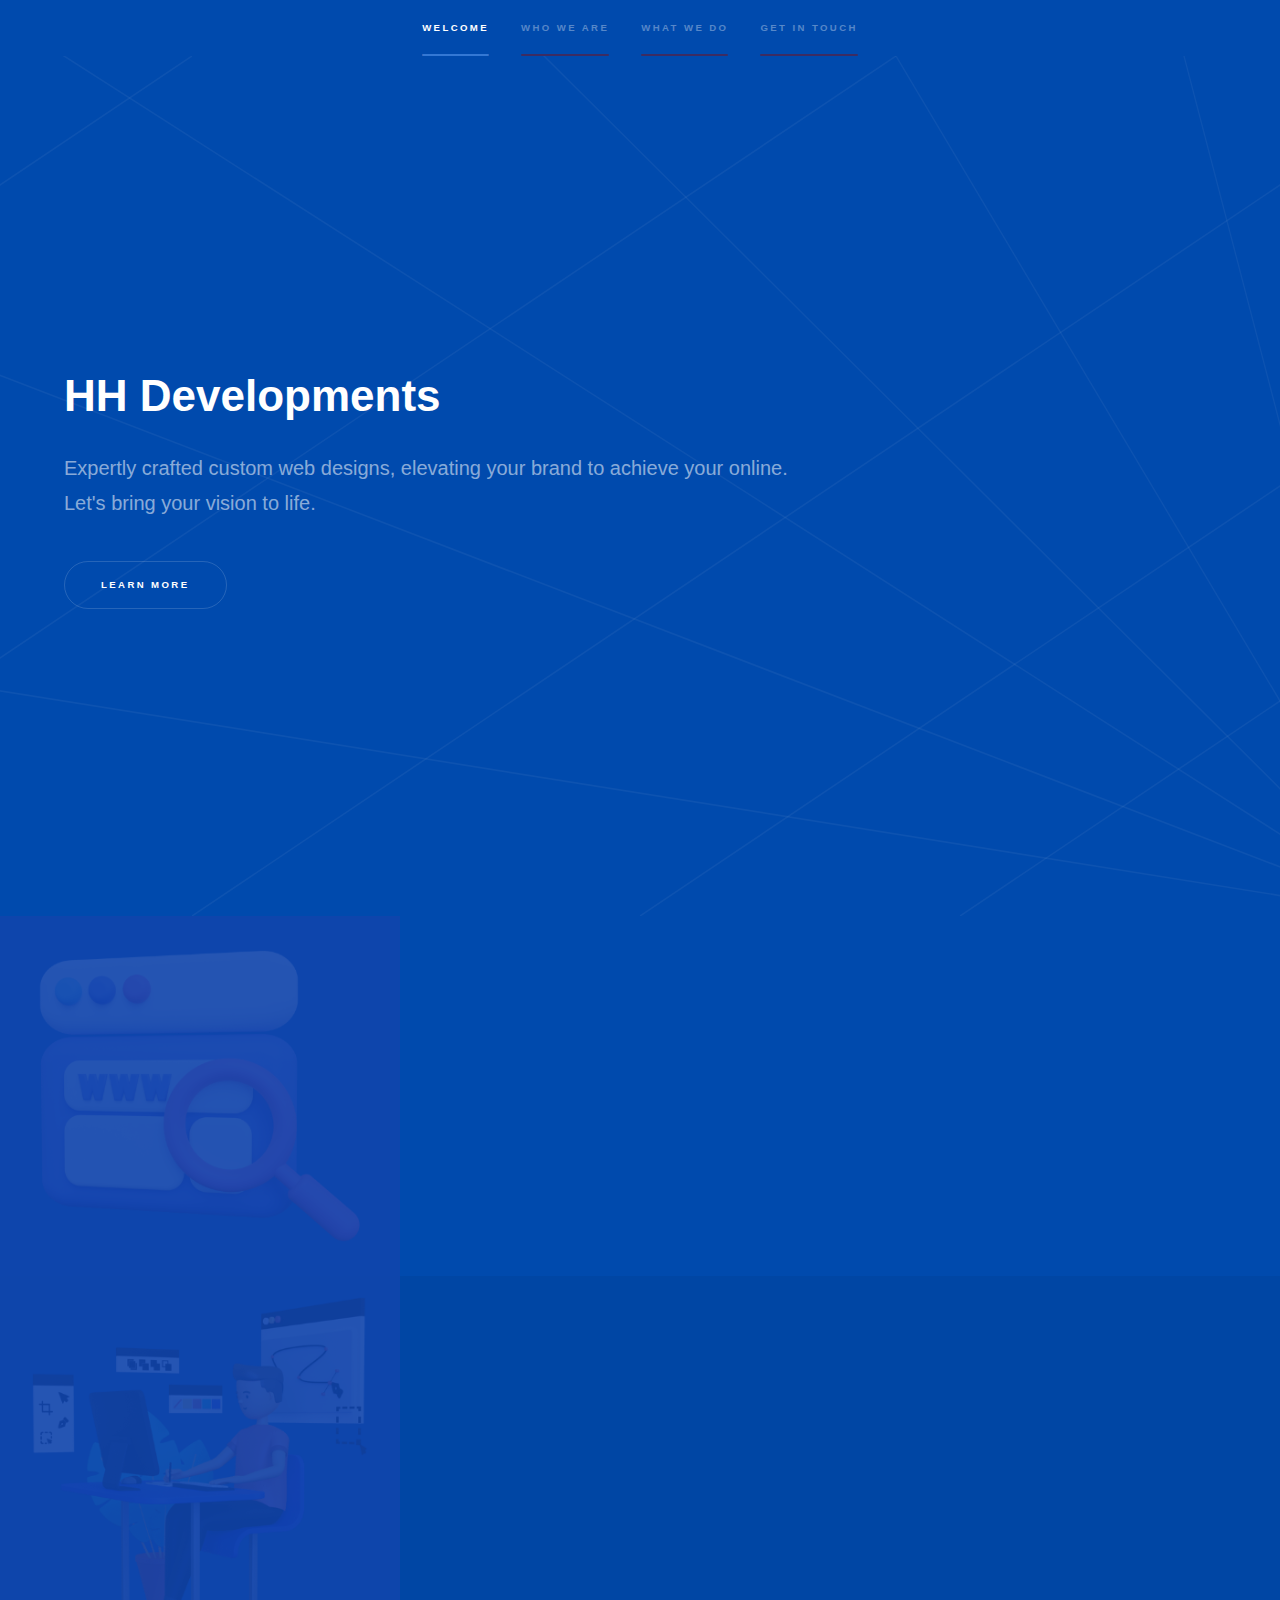
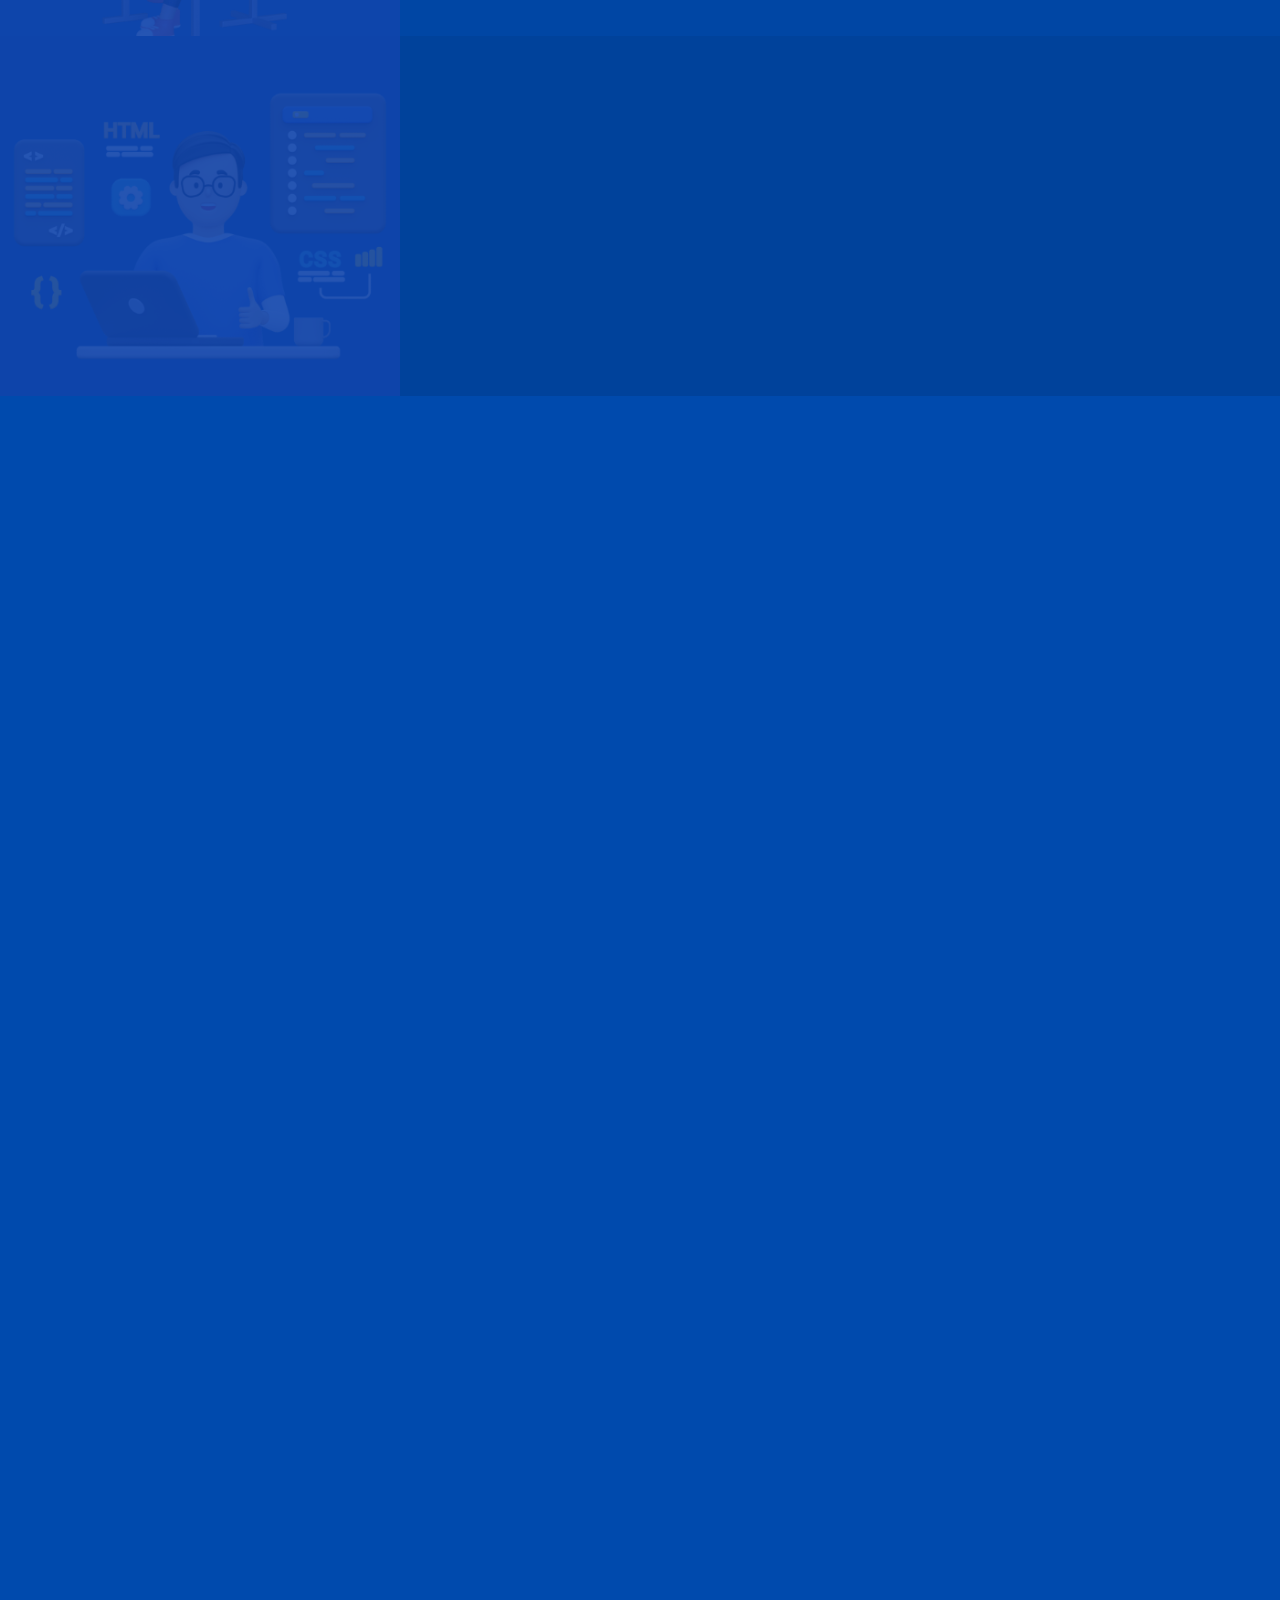
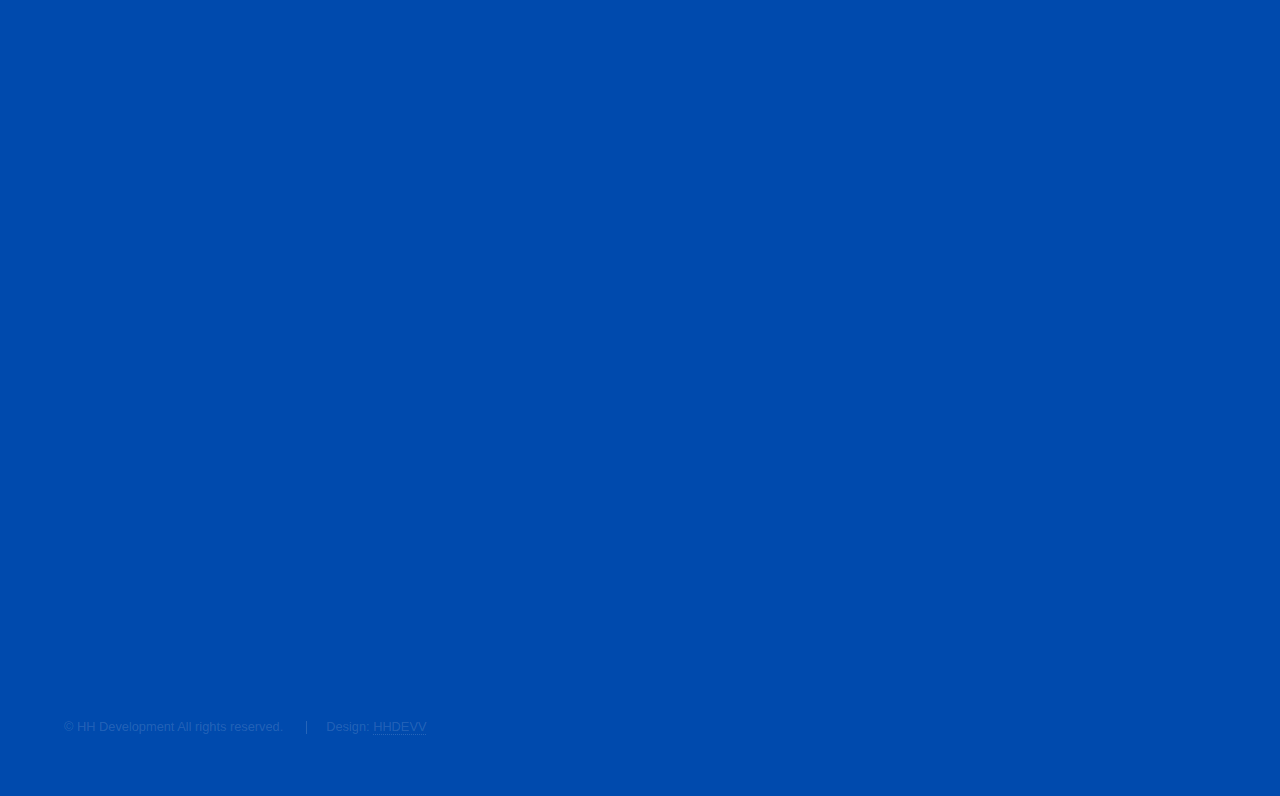
<file: index.html>
<!DOCTYPE html>
<html>
  <head>
    <title>HHDEVV</title>
    <link rel="icon" href="images/favicon.ico" />
    <meta charset="utf-8" />
    <meta
      name="viewport"
      content="width=device-width, initial-scale=1, user-scalable=no"
    />
    <link rel="stylesheet" href="assets/css/main.css" />
    <noscript
      ><link rel="stylesheet" href="assets/css/noscript.css"
    /></noscript>
  </head>
  <body class="is-preload">
    <!-- Sidebar -->
    <section id="sidebar">
      <div class="inner">
        <nav>
          <ul>
            <li><a href="#intro">Welcome</a></li>
            <li><a href="#one">Who we are</a></li>
            <li><a href="#two">What we do</a></li>
            <li><a href="#three">Get in touch</a></li>
          </ul>
        </nav>
      </div>
    </section>

    <!-- Wrapper -->
    <div id="wrapper">
      <!-- Intro -->
      <section id="intro" class="wrapper style1 fullscreen fade-up">
        <div class="inner">
          <h1>HH Developments</h1>
          <p>
            Expertly crafted custom web designs, elevating your brand to achieve
            your online. <br />Let's bring your vision to life.
          </p>
          <ul class="actions">
            <li><a href="#one" class="button scrolly">Learn more</a></li>
          </ul>
        </div>
      </section>

      <!-- One -->
      <section id="one" class="wrapper style2 spotlights">
        <section>
          <a href="#" class="image"
            ><img src="images/pic01.png" alt="" data-position="center center"
          /></a>
          <div class="content">
            <div class="inner">
              <h2>Expert Web Design Team</h2>
              <p>
                A team of talented web designers dedicated to creating visually
                stunning and functional websites that bring your brand to life.
                We believe in the power of design to drive online success.
              </p>
              <ul class="actions">
                <li><a href="generic.html" class="button">Learn more</a></li>
              </ul>
            </div>
          </div>
        </section>
        <section>
          <a href="#" class="image"
            ><img src="images/pic02.png" alt="" data-position="top center"
          /></a>
          <div class="content">
            <div class="inner">
              <h2>Purpose-Driven Design</h2>
              <p>
                We believe that a website is much more than just a digital
                presence; it's a reflection of your brand's values, mission, and
                goals. Our approach to web design is centered on crafting
                unique, user-friendly experiences that drive results.
              </p>
              <ul class="actions">
                <li><a href="generic.html" class="button">Learn more</a></li>
              </ul>
            </div>
          </div>
        </section>
        <section>
          <a href="#" class="image"
            ><img src="images/pic03.png" alt="" data-position="25% 25%"
          /></a>
          <div class="content">
            <div class="inner">
              <h2>Custom Web Design Leaders</h2>
              <p>
                What Sets Us Apart? With a focus on customer satisfaction and a
                commitment to staying ahead of industry trends, we offer
                exceptional web design services backed by a talented team and
                cutting-edge technology. Choose us for a website that exceeds
                your expectations.
              </p>
              <ul class="actions">
                <li><a href="generic.html" class="button">Learn more</a></li>
              </ul>
            </div>
          </div>
        </section>
      </section>

      <!-- Two -->
      <section id="two" class="wrapper style3 fade-up">
        <div class="inner">
          <h2>What we do</h2>
          <p>
            We use the latest technologies and techniques to create websites
            that are both aesthetically pleasing and functional. Our web
            designers are experienced in creating websites that are responsive,
            meaning they look great on any device, from desktop to mobile. We
            also use the latest SEO techniques to ensure that your website is
            optimized for search engine visibility.
          </p>
          <div class="features">
            <section>
              <span class="icon solid major fa-code"></span>
              <h3>Code</h3>
              <p>
                Our team of developers writes clean, efficient code that meets
                the latest web standards and ensures seamless functionality.
                With a focus on usability and performance, your website will be
                a reliable platform for your online goals.
              </p>
            </section>
            <section>
              <span class="icon solid major fa-lock"></span>
              <h3>Safety</h3>
              <p>
                At our web design company, we take security seriously. From data
                protection to website vulnerability testing, we use the latest
                technology and best practices to ensure that your website is
                safe and secure."
              </p>
            </section>
            <section>
              <span class="icon solid major fa-cog"></span>
              <h3>Configurable</h3>
              <p>
                We understand that every business is unique, which is why we
                offer fully configurable web designs that can be tailored to
                meet your specific needs. Whether you need a custom layout,
                unique features, or integrations with third-party tools, we've
                got you covered.
              </p>
            </section>
            <section>
              <span class="icon solid major fa-desktop"></span>
              <h3>Design</h3>
              <p>
                Our designers create websites with a focus on simplicity,
                elegance, and user-friendliness. The result is a visually
                stunning online presence that effectively communicates your
                brand's message.
              </p>
            </section>
            <section>
              <span class="icon solid major fa-link"></span>
              <h3>Bespoke</h3>
              <p>
                Our bespoke web design services are the result of close
                collaboration with our clients. We work with you to understand
                your brand, your goals, and your audience to create a website
                that is tailored to your specific needs.
              </p>
            </section>
            <section>
              <span class="icon major fa-gem"></span>
              <h3>High-quality</h3>
              <p>
                From our carefully crafted designs to our robust development
                process, every aspect of our web design services is focused on
                delivering high-quality results. We take pride in our work and
                are committed to providing the best possible experience for our
                clients.
              </p>
            </section>
          </div>
          <ul class="actions">
            <li><a href="generic.html" class="button">Learn more</a></li>
          </ul>
        </div>
      </section>

      <!-- Three -->
      <section id="three" class="wrapper style1 fade-up">
        <div class="inner">
          <h2>Get in touch</h2>
          <p>Get in touch with us!</p>
          <div class="split style1">
            <section>
              <form method="post" action="https://formspree.io/f/mayzwbor">
                <div class="fields">
                  <div class="field half">
                    <label for="name">Name</label>
                    <input type="text" name="name" id="name" />
                  </div>
                  <div class="field half">
                    <label for="email">Email</label>
                    <input type="text" name="email" id="email" />
                  </div>
                  <div class="field">
                    <label for="message">Message</label>
                    <textarea name="message" id="message" rows="5"></textarea>
                  </div>
                </div>
                <ul class="actions">
                  <li><a href="" class="button submit">Send Message</a></li>
                </ul>
              </form>
            </section>
            <section>
              <ul class="contact">
                <li>
                  <h3>Address</h3>
                  <span>
                    Bedford, Willington<br />
                    United Kingdom</span
                  >
                </li>
                <li>
                  <h3>Email</h3>
                  <a href="mailto:hhdevv1@gmail.com">hhdevv1@gmail.com</a>
                </li>
                <li>
                  <h3>Phone</h3>
                  <span>+44 7508 917478</span>
                </li>
                <li>
                  <h3>Social</h3>
                  <ul class="icons">
                    <li>
                      <a
                        href="https://discord.gg/YXxb9SFtmK"
                        class="icon brands fa-discord"
                        ><span class="label">Discord</span></a
                      >
                    </li>
                    <li>
                      <a
                        href="https://github.com/"
                        class="icon brands fa-github"
                        ><span class="label">GitHub</span></a
                      >
                    </li>
                  </ul>
                </li>
              </ul>
            </section>
          </div>
        </div>
      </section>
    </div>

    <!-- Footer -->
    <footer id="footer" class="wrapper style1-alt">
      <div class="inner">
        <ul class="menu">
          <li>&copy; HH Development All rights reserved.</li>
          <li>Design: <a href="http://hhdevelopment.co.uk">HHDEVV</a></li>
        </ul>
      </div>
    </footer>

    <!-- Scripts -->
    <script src="assets/js/jquery.min.js"></script>
    <script src="assets/js/jquery.scrollex.min.js"></script>
    <script src="assets/js/jquery.scrolly.min.js"></script>
    <script src="assets/js/browser.min.js"></script>
    <script src="assets/js/breakpoints.min.js"></script>
    <script src="assets/js/util.js"></script>
    <script src="assets/js/main.js"></script>
  </body>
</html>
</file>
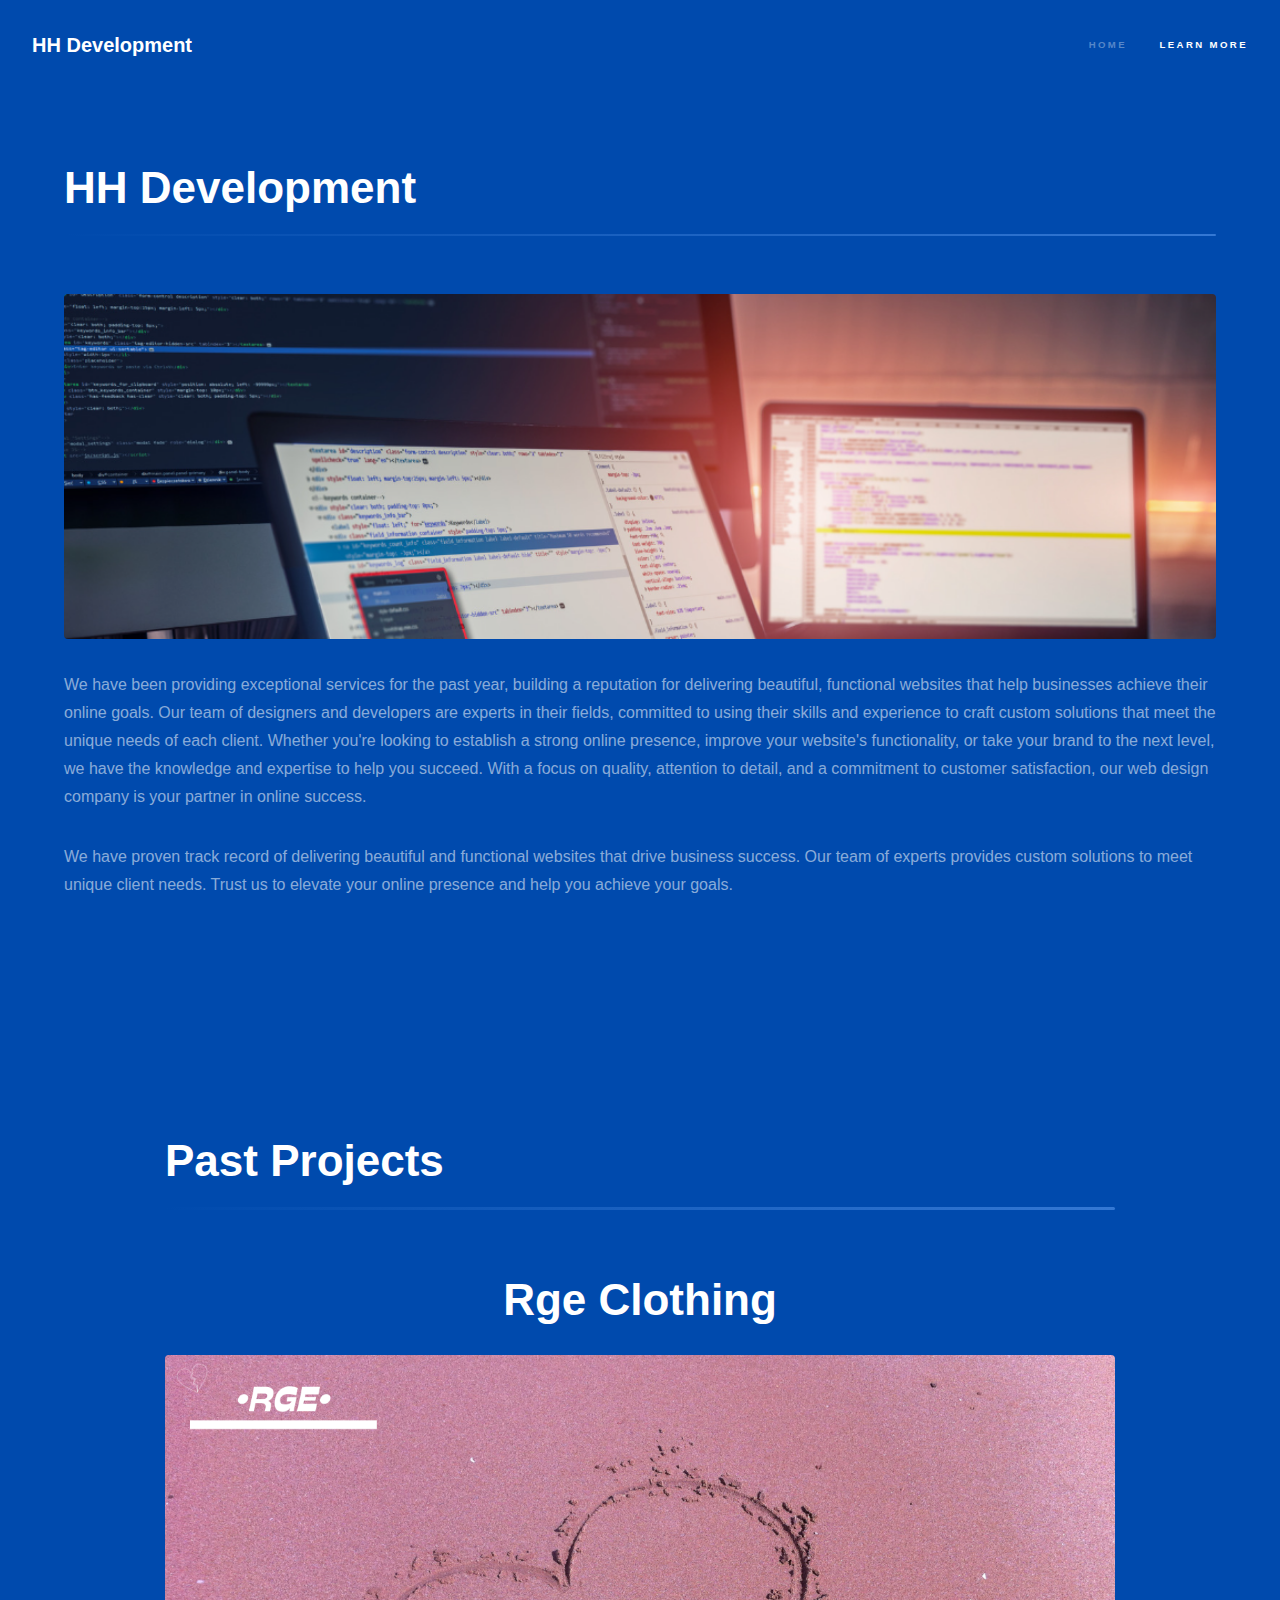
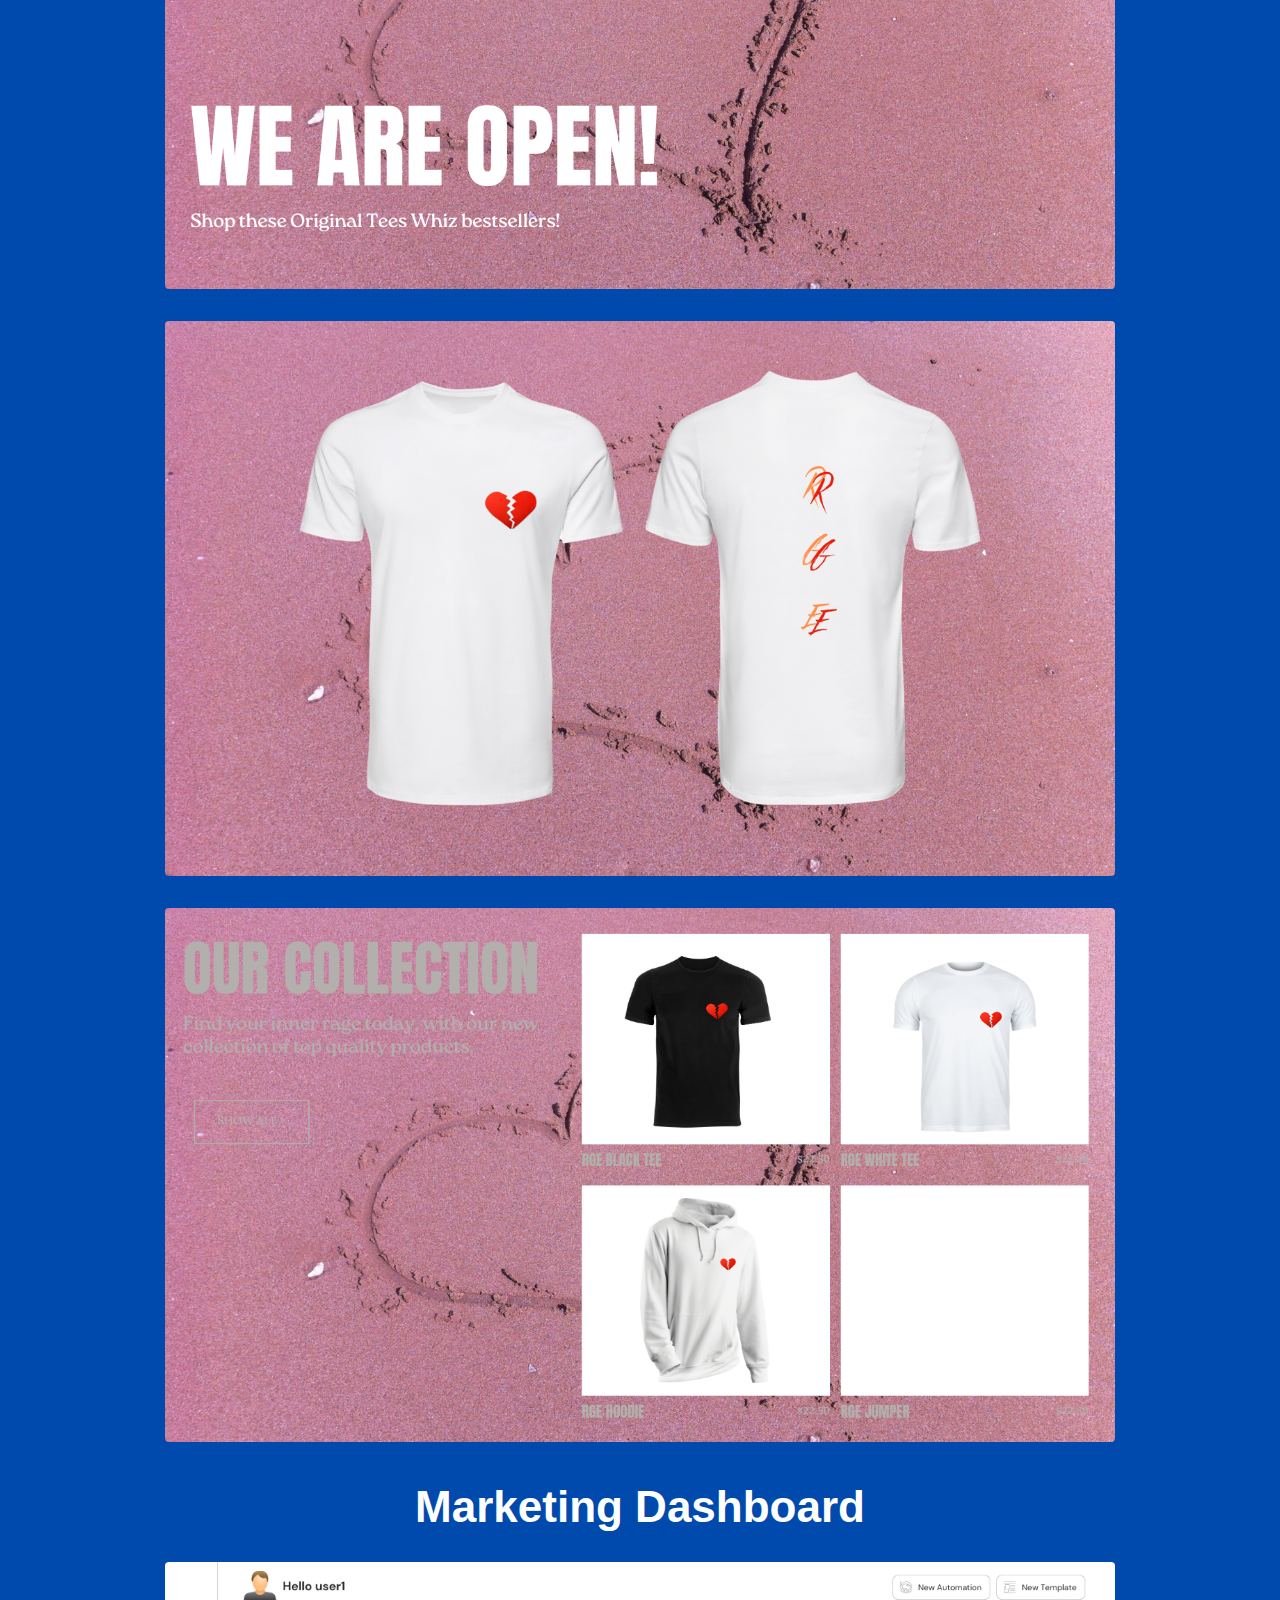
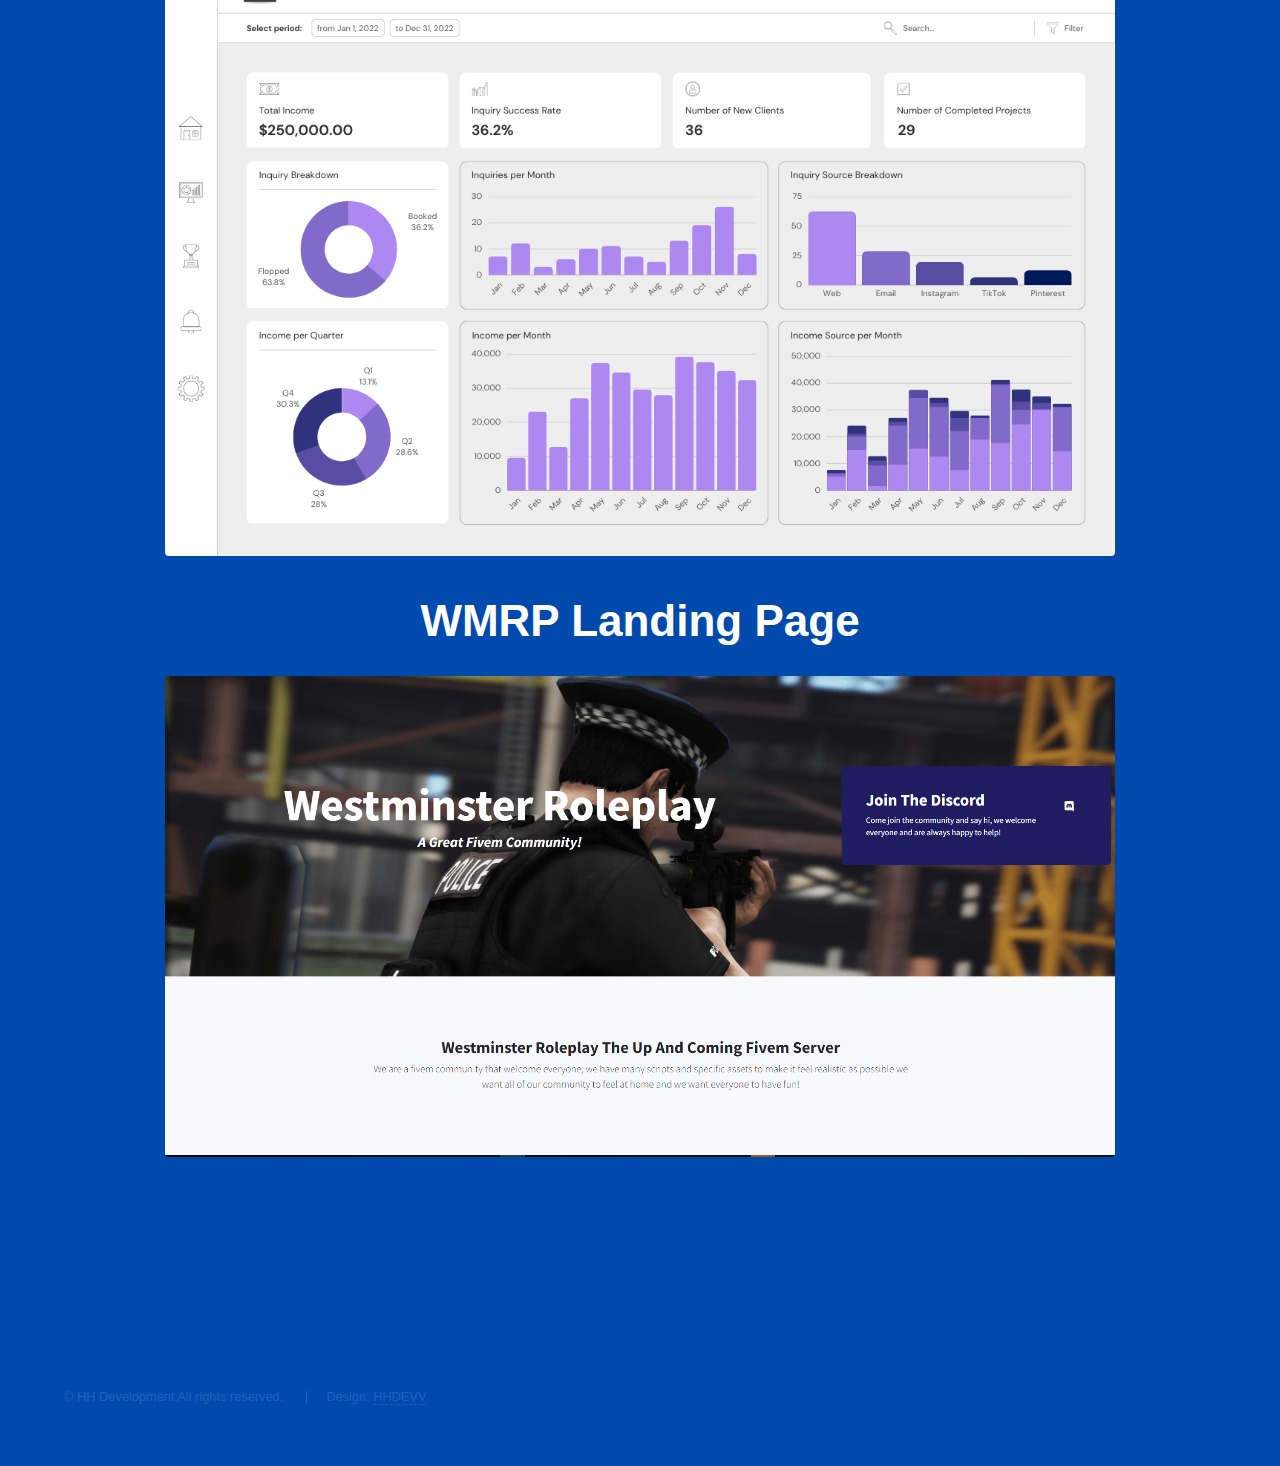
<file: generic.html>
<!DOCTYPE html>
<html>
  <head>
    <title>HHDEVV</title>
    <link rel="icon" href="images/favicon.ico" />
    <meta charset="utf-8" />
    <meta
      name="viewport"
      content="width=device-width, initial-scale=1, user-scalable=no"
    />
    <link rel="stylesheet" href="assets/css/main.css" />
    <noscript
      ><link rel="stylesheet" href="assets/css/noscript.css"
    /></noscript>
  </head>
  <body class="is-preload">
    <!-- Header -->
    <header id="header">
      <a href="index.html" class="title">HH Development</a>
      <nav>
        <ul>
          <li><a href="index.html">Home</a></li>
          <li><a href="generic.html" class="active">Learn More</a></li>
        </ul>
      </nav>
    </header>

    <!-- Wrapper -->
    <div id="wrapper">
      <!-- Main -->
      <section id="main" class="wrapper">
        <div class="inner">
          <h1 class="major">HH Development</h1>
          <span class="image fit"><img src="images/pic04.png" alt="" /></span>
          <p>
            We have been providing exceptional services for the past year,
            building a reputation for delivering beautiful, functional websites
            that help businesses achieve their online goals. Our team of
            designers and developers are experts in their fields, committed to
            using their skills and experience to craft custom solutions that
            meet the unique needs of each client. Whether you're looking to
            establish a strong online presence, improve your website's
            functionality, or take your brand to the next level, we have the
            knowledge and expertise to help you succeed. With a focus on
            quality, attention to detail, and a commitment to customer
            satisfaction, our web design company is your partner in online
            success.
          </p>
          <p>
            We have proven track record of delivering beautiful and functional
            websites that drive business success. Our team of experts provides
            custom solutions to meet unique client needs. Trust us to elevate
            your online presence and help you achieve your goals.
          </p>
        </div>
      </section>
    </div>
    
    <!-- Projects -->
    <div id="projects"> 
      <div class="inner">
        <h1 class="major">Past Projects</h1>
        <h1 id="rge">Rge Clothing</h1>
        <span class="image fit"><img src="images/Home.png" alt="" /></span>
        <span class="image fit"><img src="images/3.png" alt="" /></span>
        <span class="image fit"><img src="images/Products.png" alt="" /></span>

        <h1 id="rge">Marketing Dashboard</h1>
        <span class="image fit"><img src="images/dashboardmockup.png" alt="" /></span>
        
        <h1 id="rge">WMRP Landing Page</h1>
        <span class="image fit"><img src="images/wmrphome.png" alt="" /></span>

      </div>
    </div>
    <!-- Footer -->
    <footer id="footer" class="wrapper style1-alt">
      <div class="inner">
        <ul class="menu">
          <li>&copy; HH Development All rights reserved.</li>
          <li>Design: <a href="http://hhdevelopment.co.uk">HHDEVV</a></li>
        </ul>
      </div>
    </footer>

    <!-- Scripts -->
    <script src="assets/js/jquery.min.js"></script>
    <script src="assets/js/jquery.scrollex.min.js"></script>
    <script src="assets/js/jquery.scrolly.min.js"></script>
    <script src="assets/js/browser.min.js"></script>
    <script src="assets/js/breakpoints.min.js"></script>
    <script src="assets/js/util.js"></script>
    <script src="assets/js/main.js"></script>
  </body>
</html>
</file>
<file: assets/css/noscript.css>
/* Spotlights */

	.spotlights > section > .image:before {
		opacity: 0 !important;
	}

	.spotlights > section > .content > .inner {
		-moz-transform: none !important;
		-webkit-transform: none !important;
		-ms-transform: none !important;
		transform: none !important;
		opacity: 1 !important;
	}

/* Wrapper */

	.wrapper > .inner {
		opacity: 1 !important;
		-moz-transform: none !important;
		-webkit-transform: none !important;
		-ms-transform: none !important;
		transform: none !important;
	}

/* Sidebar */

	#sidebar > .inner {
		opacity: 1 !important;
	}

	#sidebar nav > ul > li {
		-moz-transform: none !important;
		-webkit-transform: none !important;
		-ms-transform: none !important;
		transform: none !important;
		opacity: 1 !important;
	}
</file>
<file: assets/css/main.css>
@import url(fontawesome-all.min.css);


html, body, div, span, applet, object,
iframe, h1, h2, h3, h4, h5, h6, p, blockquote,
pre, a, abbr, acronym, address, big, cite,
code, del, dfn, em, img, ins, kbd, q, s, samp,
small, strike, strong, sub, sup, tt, var, b,
u, i, center, dl, dt, dd, ol, ul, li, fieldset,
form, label, legend, table, caption, tbody,
tfoot, thead, tr, th, td, article, aside,
canvas, details, embed, figure, figcaption,
footer, header, hgroup, menu, nav, output, ruby,
section, summary, time, mark, audio, video {
	margin: 0;
	padding: 0;
	border: 0;
	font-size: 100%;
	font: inherit;
	vertical-align: baseline;}

article, aside, details, figcaption, figure,
footer, header, hgroup, menu, nav, section {
	display: block;}

body {
	line-height: 1;
}

ol, ul {
	list-style: none;
}

blockquote, q {
	quotes: none;
}

	blockquote:before, blockquote:after, q:before, q:after {
		content: '';
		content: none;
	}

table {
	border-collapse: collapse;
	border-spacing: 0;
}

body {
	-webkit-text-size-adjust: none;
}

mark {
	background-color: transparent;
	color: inherit;
}

input::-moz-focus-inner {
	border: 0;
	padding: 0;
}

input, select, textarea {
	-moz-appearance: none;
	-webkit-appearance: none;
	-ms-appearance: none;
	appearance: none;
}

/* Basic */

	@-ms-viewport {
		width: device-width;
	}

	body {
		-ms-overflow-style: scrollbar;
	}

	@media screen and (max-width: 480px) {

		html, body {
			min-width: 320px;
		}

	}

	html {
		box-sizing: border-box;
	}

	*, *:before, *:after {
		box-sizing: inherit;
	}

	body {
		background: #004AAD;
	}

		body.is-preload *, body.is-preload *:before, body.is-preload *:after {
			-moz-animation: none !important;
			-webkit-animation: none !important;
			-ms-animation: none !important;
			animation: none !important;
			-moz-transition: none !important;
			-webkit-transition: none !important;
			-ms-transition: none !important;
			transition: none !important;
		}

/* Type */

	body, input, select, textarea {
		color: rgba(255, 255, 255, 0.55);
		font-family: Arial, Helvetica, sans-serif;
		font-size: 16.5pt;
		font-weight: normal;
		line-height: 1.75;
	}

		@media screen and (max-width: 1680px) {

			body, input, select, textarea {
				font-size: 13pt;
			}

		}

		@media screen and (max-width: 1280px) {

			body, input, select, textarea {
				font-size: 12pt;
			}

		}

		@media screen and (max-width: 360px) {

			body, input, select, textarea {
				font-size: 11pt;
			}

		}

	a {
		-moz-transition: color 0.2s ease, border-bottom-color 0.2s ease;
		-webkit-transition: color 0.2s ease, border-bottom-color 0.2s ease;
		-ms-transition: color 0.2s ease, border-bottom-color 0.2s ease;
		transition: color 0.2s ease, border-bottom-color 0.2s ease;
		border-bottom: dotted 1px rgba(255, 255, 255, 0.35);
		color: inherit;
		text-decoration: none;
	}

		a:hover {
			border-bottom-color: transparent;
			color: #ffffff;
		}

	strong, b {
		color: #ffffff;
		font-weight: bold;
	}

	em, i {
		font-style: italic;
	}

	p {
		margin: 0 0 2em 0;
	}

	h1, h2, h3, h4, h5, h6 {
		color: #ffffff;
		font-weight: bold;
		line-height: 1.5;
		margin: 0 0 0.5em 0;
	}

		h1 a, h2 a, h3 a, h4 a, h5 a, h6 a {
			color: inherit;
			text-decoration: none;
		}

	h1 {
		font-size: 2.75em;
	}

		h1.major {
			margin: 0 0 1.3em 0;
			position: relative;
			padding-bottom: 0.35em;
		}

			h1.major:after {
				background-image: -moz-linear-gradient(to right, #004AAD, #3478D4);
				background-image: -webkit-linear-gradient(to right, #004AAD, #3478D4);
				background-image: -ms-linear-gradient(to right, #004AAD, #3478D4);
				background-image: linear-gradient(to right, #004AAD, #3478D4);
				-moz-transition: max-width 0.2s ease;
				-webkit-transition: max-width 0.2s ease;
				-ms-transition: max-width 0.2s ease;
				transition: max-width 0.2s ease;
				border-radius: 0.2em;
				bottom: 0;
				content: '';
				height: 0.05em;
				position: absolute;
				right: 0;
				width: 100%;
			}

	h2 {
		font-size: 1.75em;
	}

	h3 {
		font-size: 1.1em;
	}

	h4 {
		font-size: 1em;
	}

	h5 {
		font-size: 0.8em;
	}

	h6 {
		font-size: 0.6em;
	}

	@media screen and (max-width: 736px) {

		h1 {
			font-size: 2em;
		}

		h2 {
			font-size: 1.25em;
		}

		h3 {
			font-size: 1em;
		}

		h4 {
			font-size: 0.8em;
		}

		h5 {
			font-size: 0.6em;
		}

		h6 {
			font-size: 0.6em;
		}

	}

	sub {
		font-size: 0.8em;
		position: relative;
		top: 0.5em;
	}

	sup {
		font-size: 0.8em;
		position: relative;
		top: -0.5em;
	}

	blockquote {
		border-left: solid 4px rgba(255, 255, 255, 0.15);
		font-style: italic;
		margin: 0 0 2em 0;
		padding: 0.5em 0 0.5em 2em;
	}

	code {
		background: rgba(255, 255, 255, 0.05);
		border-radius: 0.25em;
		border: solid 1px rgba(255, 255, 255, 0.15);
		font-family: "Courier New", monospace;
		font-size: 0.9em;
		margin: 0 0.25em;
		padding: 0.25em 0.65em;
	}

	pre {
		-webkit-overflow-scrolling: touch;
		font-family: "Courier New", monospace;
		font-size: 0.9em;
		margin: 0 0 2em 0;
	}

		pre code {
			display: block;
			line-height: 1.75em;
			padding: 1em 1.5em;
			overflow-x: auto;
		}

	hr {
		border: 0;
		border-bottom: solid 1px rgba(255, 255, 255, 0.15);
		margin: 2em 0;
	}

		hr.major {
			margin: 3em 0;
		}

	.align-left {
		text-align: left;
	}

	.align-center {
		text-align: center;
	}

	.align-right {
		text-align: right;
	}

/* Row */

	.row {
		display: flex;
		flex-wrap: wrap;
		box-sizing: border-box;
		align-items: stretch;
	}

		.row > * {
			box-sizing: border-box;
		}

		.row.gtr-uniform > * > :last-child {
			margin-bottom: 0;
		}

		.row.aln-left {
			justify-content: flex-start;
		}

		.row.aln-center {
			justify-content: center;
		}

		.row.aln-right {
			justify-content: flex-end;
		}

		.row.aln-top {
			align-items: flex-start;
		}

		.row.aln-middle {
			align-items: center;
		}

		.row.aln-bottom {
			align-items: flex-end;
		}

		.row > .imp {
			order: -1;
		}

		.row > .col-1 {
			width: 8.33333%;
		}

		.row > .off-1 {
			margin-left: 8.33333%;
		}

		.row > .col-2 {
			width: 16.66667%;
		}

		.row > .off-2 {
			margin-left: 16.66667%;
		}

		.row > .col-3 {
			width: 25%;
		}

		.row > .off-3 {
			margin-left: 25%;
		}

		.row > .col-4 {
			width: 33.33333%;
		}

		.row > .off-4 {
			margin-left: 33.33333%;
		}

		.row > .col-5 {
			width: 41.66667%;
		}

		.row > .off-5 {
			margin-left: 41.66667%;
		}

		.row > .col-6 {
			width: 50%;
		}

		.row > .off-6 {
			margin-left: 50%;
		}

		.row > .col-7 {
			width: 58.33333%;
		}

		.row > .off-7 {
			margin-left: 58.33333%;
		}

		.row > .col-8 {
			width: 66.66667%;
		}

		.row > .off-8 {
			margin-left: 66.66667%;
		}

		.row > .col-9 {
			width: 75%;
		}

		.row > .off-9 {
			margin-left: 75%;
		}

		.row > .col-10 {
			width: 83.33333%;
		}

		.row > .off-10 {
			margin-left: 83.33333%;
		}

		.row > .col-11 {
			width: 91.66667%;
		}

		.row > .off-11 {
			margin-left: 91.66667%;
		}

		.row > .col-12 {
			width: 100%;
		}

		.row > .off-12 {
			margin-left: 100%;
		}

		.row.gtr-0 {
			margin-top: 0;
			margin-left: 0em;
		}

			.row.gtr-0 > * {
				padding: 0 0 0 0em;
			}

			.row.gtr-0.gtr-uniform {
				margin-top: 0em;
			}

				.row.gtr-0.gtr-uniform > * {
					padding-top: 0em;
				}

		.row.gtr-25 {
			margin-top: 0;
			margin-left: -0.375em;
		}

			.row.gtr-25 > * {
				padding: 0 0 0 0.375em;
			}

			.row.gtr-25.gtr-uniform {
				margin-top: -0.375em;
			}

				.row.gtr-25.gtr-uniform > * {
					padding-top: 0.375em;
				}

		.row.gtr-50 {
			margin-top: 0;
			margin-left: -0.75em;
		}

			.row.gtr-50 > * {
				padding: 0 0 0 0.75em;
			}

			.row.gtr-50.gtr-uniform {
				margin-top: -0.75em;
			}

				.row.gtr-50.gtr-uniform > * {
					padding-top: 0.75em;
				}

		.row {
			margin-top: 0;
			margin-left: -1.5em;
		}

			.row > * {
				padding: 0 0 0 1.5em;
			}

			.row.gtr-uniform {
				margin-top: -1.5em;
			}

				.row.gtr-uniform > * {
					padding-top: 1.5em;
				}

		.row.gtr-150 {
			margin-top: 0;
			margin-left: -2.25em;
		}

			.row.gtr-150 > * {
				padding: 0 0 0 2.25em;
			}

			.row.gtr-150.gtr-uniform {
				margin-top: -2.25em;
			}

				.row.gtr-150.gtr-uniform > * {
					padding-top: 2.25em;
				}

		.row.gtr-200 {
			margin-top: 0;
			margin-left: -3em;
		}

			.row.gtr-200 > * {
				padding: 0 0 0 3em;
			}

			.row.gtr-200.gtr-uniform {
				margin-top: -3em;
			}

				.row.gtr-200.gtr-uniform > * {
					padding-top: 3em;
				}

		@media screen and (max-width: 1680px) {

			.row {
				display: flex;
				flex-wrap: wrap;
				box-sizing: border-box;
				align-items: stretch;
			}

				.row > * {
					box-sizing: border-box;
				}

				.row.gtr-uniform > * > :last-child {
					margin-bottom: 0;
				}

				.row.aln-left {
					justify-content: flex-start;
				}

				.row.aln-center {
					justify-content: center;
				}

				.row.aln-right {
					justify-content: flex-end;
				}

				.row.aln-top {
					align-items: flex-start;
				}

				.row.aln-middle {
					align-items: center;
				}

				.row.aln-bottom {
					align-items: flex-end;
				}

				.row > .imp-xlarge {
					order: -1;
				}

				.row > .col-1-xlarge {
					width: 8.33333%;
				}

				.row > .off-1-xlarge {
					margin-left: 8.33333%;
				}

				.row > .col-2-xlarge {
					width: 16.66667%;
				}

				.row > .off-2-xlarge {
					margin-left: 16.66667%;
				}

				.row > .col-3-xlarge {
					width: 25%;
				}

				.row > .off-3-xlarge {
					margin-left: 25%;
				}

				.row > .col-4-xlarge {
					width: 33.33333%;
				}

				.row > .off-4-xlarge {
					margin-left: 33.33333%;
				}

				.row > .col-5-xlarge {
					width: 41.66667%;
				}

				.row > .off-5-xlarge {
					margin-left: 41.66667%;
				}

				.row > .col-6-xlarge {
					width: 50%;
				}

				.row > .off-6-xlarge {
					margin-left: 50%;
				}

				.row > .col-7-xlarge {
					width: 58.33333%;
				}

				.row > .off-7-xlarge {
					margin-left: 58.33333%;
				}

				.row > .col-8-xlarge {
					width: 66.66667%;
				}

				.row > .off-8-xlarge {
					margin-left: 66.66667%;
				}

				.row > .col-9-xlarge {
					width: 75%;
				}

				.row > .off-9-xlarge {
					margin-left: 75%;
				}

				.row > .col-10-xlarge {
					width: 83.33333%;
				}

				.row > .off-10-xlarge {
					margin-left: 83.33333%;
				}

				.row > .col-11-xlarge {
					width: 91.66667%;
				}

				.row > .off-11-xlarge {
					margin-left: 91.66667%;
				}

				.row > .col-12-xlarge {
					width: 100%;
				}

				.row > .off-12-xlarge {
					margin-left: 100%;
				}

				.row.gtr-0 {
					margin-top: 0;
					margin-left: 0em;
				}

					.row.gtr-0 > * {
						padding: 0 0 0 0em;
					}

					.row.gtr-0.gtr-uniform {
						margin-top: 0em;
					}

						.row.gtr-0.gtr-uniform > * {
							padding-top: 0em;
						}

				.row.gtr-25 {
					margin-top: 0;
					margin-left: -0.375em;
				}

					.row.gtr-25 > * {
						padding: 0 0 0 0.375em;
					}

					.row.gtr-25.gtr-uniform {
						margin-top: -0.375em;
					}

						.row.gtr-25.gtr-uniform > * {
							padding-top: 0.375em;
						}

				.row.gtr-50 {
					margin-top: 0;
					margin-left: -0.75em;
				}

					.row.gtr-50 > * {
						padding: 0 0 0 0.75em;
					}

					.row.gtr-50.gtr-uniform {
						margin-top: -0.75em;
					}

						.row.gtr-50.gtr-uniform > * {
							padding-top: 0.75em;
						}

				.row {
					margin-top: 0;
					margin-left: -1.5em;
				}

					.row > * {
						padding: 0 0 0 1.5em;
					}

					.row.gtr-uniform {
						margin-top: -1.5em;
					}

						.row.gtr-uniform > * {
							padding-top: 1.5em;
						}

				.row.gtr-150 {
					margin-top: 0;
					margin-left: -2.25em;
				}

					.row.gtr-150 > * {
						padding: 0 0 0 2.25em;
					}

					.row.gtr-150.gtr-uniform {
						margin-top: -2.25em;
					}

						.row.gtr-150.gtr-uniform > * {
							padding-top: 2.25em;
						}

				.row.gtr-200 {
					margin-top: 0;
					margin-left: -3em;
				}

					.row.gtr-200 > * {
						padding: 0 0 0 3em;
					}

					.row.gtr-200.gtr-uniform {
						margin-top: -3em;
					}

						.row.gtr-200.gtr-uniform > * {
							padding-top: 3em;
						}

		}

		@media screen and (max-width: 1280px) {

			.row {
				display: flex;
				flex-wrap: wrap;
				box-sizing: border-box;
				align-items: stretch;
			}

				.row > * {
					box-sizing: border-box;
				}

				.row.gtr-uniform > * > :last-child {
					margin-bottom: 0;
				}

				.row.aln-left {
					justify-content: flex-start;
				}

				.row.aln-center {
					justify-content: center;
				}

				.row.aln-right {
					justify-content: flex-end;
				}

				.row.aln-top {
					align-items: flex-start;
				}

				.row.aln-middle {
					align-items: center;
				}

				.row.aln-bottom {
					align-items: flex-end;
				}

				.row > .imp-large {
					order: -1;
				}

				.row > .col-1-large {
					width: 8.33333%;
				}

				.row > .off-1-large {
					margin-left: 8.33333%;
				}

				.row > .col-2-large {
					width: 16.66667%;
				}

				.row > .off-2-large {
					margin-left: 16.66667%;
				}

				.row > .col-3-large {
					width: 25%;
				}

				.row > .off-3-large {
					margin-left: 25%;
				}

				.row > .col-4-large {
					width: 33.33333%;
				}

				.row > .off-4-large {
					margin-left: 33.33333%;
				}

				.row > .col-5-large {
					width: 41.66667%;
				}

				.row > .off-5-large {
					margin-left: 41.66667%;
				}

				.row > .col-6-large {
					width: 50%;
				}

				.row > .off-6-large {
					margin-left: 50%;
				}

				.row > .col-7-large {
					width: 58.33333%;
				}

				.row > .off-7-large {
					margin-left: 58.33333%;
				}

				.row > .col-8-large {
					width: 66.66667%;
				}

				.row > .off-8-large {
					margin-left: 66.66667%;
				}

				.row > .col-9-large {
					width: 75%;
				}

				.row > .off-9-large {
					margin-left: 75%;
				}

				.row > .col-10-large {
					width: 83.33333%;
				}

				.row > .off-10-large {
					margin-left: 83.33333%;
				}

				.row > .col-11-large {
					width: 91.66667%;
				}

				.row > .off-11-large {
					margin-left: 91.66667%;
				}

				.row > .col-12-large {
					width: 100%;
				}

				.row > .off-12-large {
					margin-left: 100%;
				}

				.row.gtr-0 {
					margin-top: 0;
					margin-left: 0em;
				}

					.row.gtr-0 > * {
						padding: 0 0 0 0em;
					}

					.row.gtr-0.gtr-uniform {
						margin-top: 0em;
					}

						.row.gtr-0.gtr-uniform > * {
							padding-top: 0em;
						}

				.row.gtr-25 {
					margin-top: 0;
					margin-left: -0.375em;
				}

					.row.gtr-25 > * {
						padding: 0 0 0 0.375em;
					}

					.row.gtr-25.gtr-uniform {
						margin-top: -0.375em;
					}

						.row.gtr-25.gtr-uniform > * {
							padding-top: 0.375em;
						}

				.row.gtr-50 {
					margin-top: 0;
					margin-left: -0.75em;
				}

					.row.gtr-50 > * {
						padding: 0 0 0 0.75em;
					}

					.row.gtr-50.gtr-uniform {
						margin-top: -0.75em;
					}

						.row.gtr-50.gtr-uniform > * {
							padding-top: 0.75em;
						}

				.row {
					margin-top: 0;
					margin-left: -1.5em;
				}

					.row > * {
						padding: 0 0 0 1.5em;
					}

					.row.gtr-uniform {
						margin-top: -1.5em;
					}

						.row.gtr-uniform > * {
							padding-top: 1.5em;
						}

				.row.gtr-150 {
					margin-top: 0;
					margin-left: -2.25em;
				}

					.row.gtr-150 > * {
						padding: 0 0 0 2.25em;
					}

					.row.gtr-150.gtr-uniform {
						margin-top: -2.25em;
					}

						.row.gtr-150.gtr-uniform > * {
							padding-top: 2.25em;
						}

				.row.gtr-200 {
					margin-top: 0;
					margin-left: -3em;
				}

					.row.gtr-200 > * {
						padding: 0 0 0 3em;
					}

					.row.gtr-200.gtr-uniform {
						margin-top: -3em;
					}

						.row.gtr-200.gtr-uniform > * {
							padding-top: 3em;
						}

		}

		@media screen and (max-width: 980px) {

			.row {
				display: flex;
				flex-wrap: wrap;
				box-sizing: border-box;
				align-items: stretch;
			}

				.row > * {
					box-sizing: border-box;
				}

				.row.gtr-uniform > * > :last-child {
					margin-bottom: 0;
				}

				.row.aln-left {
					justify-content: flex-start;
				}

				.row.aln-center {
					justify-content: center;
				}

				.row.aln-right {
					justify-content: flex-end;
				}

				.row.aln-top {
					align-items: flex-start;
				}

				.row.aln-middle {
					align-items: center;
				}

				.row.aln-bottom {
					align-items: flex-end;
				}

				.row > .imp-medium {
					order: -1;
				}

				.row > .col-1-medium {
					width: 8.33333%;
				}

				.row > .off-1-medium {
					margin-left: 8.33333%;
				}

				.row > .col-2-medium {
					width: 16.66667%;
				}

				.row > .off-2-medium {
					margin-left: 16.66667%;
				}

				.row > .col-3-medium {
					width: 25%;
				}

				.row > .off-3-medium {
					margin-left: 25%;
				}

				.row > .col-4-medium {
					width: 33.33333%;
				}

				.row > .off-4-medium {
					margin-left: 33.33333%;
				}

				.row > .col-5-medium {
					width: 41.66667%;
				}

				.row > .off-5-medium {
					margin-left: 41.66667%;
				}

				.row > .col-6-medium {
					width: 50%;
				}

				.row > .off-6-medium {
					margin-left: 50%;
				}

				.row > .col-7-medium {
					width: 58.33333%;
				}

				.row > .off-7-medium {
					margin-left: 58.33333%;
				}

				.row > .col-8-medium {
					width: 66.66667%;
				}

				.row > .off-8-medium {
					margin-left: 66.66667%;
				}

				.row > .col-9-medium {
					width: 75%;
				}

				.row > .off-9-medium {
					margin-left: 75%;
				}

				.row > .col-10-medium {
					width: 83.33333%;
				}

				.row > .off-10-medium {
					margin-left: 83.33333%;
				}

				.row > .col-11-medium {
					width: 91.66667%;
				}

				.row > .off-11-medium {
					margin-left: 91.66667%;
				}

				.row > .col-12-medium {
					width: 100%;
				}

				.row > .off-12-medium {
					margin-left: 100%;
				}

				.row.gtr-0 {
					margin-top: 0;
					margin-left: 0em;
				}

					.row.gtr-0 > * {
						padding: 0 0 0 0em;
					}

					.row.gtr-0.gtr-uniform {
						margin-top: 0em;
					}

						.row.gtr-0.gtr-uniform > * {
							padding-top: 0em;
						}

				.row.gtr-25 {
					margin-top: 0;
					margin-left: -0.375em;
				}

					.row.gtr-25 > * {
						padding: 0 0 0 0.375em;
					}

					.row.gtr-25.gtr-uniform {
						margin-top: -0.375em;
					}

						.row.gtr-25.gtr-uniform > * {
							padding-top: 0.375em;
						}

				.row.gtr-50 {
					margin-top: 0;
					margin-left: -0.75em;
				}

					.row.gtr-50 > * {
						padding: 0 0 0 0.75em;
					}

					.row.gtr-50.gtr-uniform {
						margin-top: -0.75em;
					}

						.row.gtr-50.gtr-uniform > * {
							padding-top: 0.75em;
						}

				.row {
					margin-top: 0;
					margin-left: -1.5em;
				}

					.row > * {
						padding: 0 0 0 1.5em;
					}

					.row.gtr-uniform {
						margin-top: -1.5em;
					}

						.row.gtr-uniform > * {
							padding-top: 1.5em;
						}

				.row.gtr-150 {
					margin-top: 0;
					margin-left: -2.25em;
				}

					.row.gtr-150 > * {
						padding: 0 0 0 2.25em;
					}

					.row.gtr-150.gtr-uniform {
						margin-top: -2.25em;
					}

						.row.gtr-150.gtr-uniform > * {
							padding-top: 2.25em;
						}

				.row.gtr-200 {
					margin-top: 0;
					margin-left: -3em;
				}

					.row.gtr-200 > * {
						padding: 0 0 0 3em;
					}

					.row.gtr-200.gtr-uniform {
						margin-top: -3em;
					}

						.row.gtr-200.gtr-uniform > * {
							padding-top: 3em;
						}

		}

		@media screen and (max-width: 736px) {

			.row {
				display: flex;
				flex-wrap: wrap;
				box-sizing: border-box;
				align-items: stretch;
			}

				.row > * {
					box-sizing: border-box;
				}

				.row.gtr-uniform > * > :last-child {
					margin-bottom: 0;
				}

				.row.aln-left {
					justify-content: flex-start;
				}

				.row.aln-center {
					justify-content: center;
				}

				.row.aln-right {
					justify-content: flex-end;
				}

				.row.aln-top {
					align-items: flex-start;
				}

				.row.aln-middle {
					align-items: center;
				}

				.row.aln-bottom {
					align-items: flex-end;
				}

				.row > .imp-small {
					order: -1;
				}

				.row > .col-1-small {
					width: 8.33333%;
				}

				.row > .off-1-small {
					margin-left: 8.33333%;
				}

				.row > .col-2-small {
					width: 16.66667%;
				}

				.row > .off-2-small {
					margin-left: 16.66667%;
				}

				.row > .col-3-small {
					width: 25%;
				}

				.row > .off-3-small {
					margin-left: 25%;
				}

				.row > .col-4-small {
					width: 33.33333%;
				}

				.row > .off-4-small {
					margin-left: 33.33333%;
				}

				.row > .col-5-small {
					width: 41.66667%;
				}

				.row > .off-5-small {
					margin-left: 41.66667%;
				}

				.row > .col-6-small {
					width: 50%;
				}

				.row > .off-6-small {
					margin-left: 50%;
				}

				.row > .col-7-small {
					width: 58.33333%;
				}

				.row > .off-7-small {
					margin-left: 58.33333%;
				}

				.row > .col-8-small {
					width: 66.66667%;
				}

				.row > .off-8-small {
					margin-left: 66.66667%;
				}

				.row > .col-9-small {
					width: 75%;
				}

				.row > .off-9-small {
					margin-left: 75%;
				}

				.row > .col-10-small {
					width: 83.33333%;
				}

				.row > .off-10-small {
					margin-left: 83.33333%;
				}

				.row > .col-11-small {
					width: 91.66667%;
				}

				.row > .off-11-small {
					margin-left: 91.66667%;
				}

				.row > .col-12-small {
					width: 100%;
				}

				.row > .off-12-small {
					margin-left: 100%;
				}

				.row.gtr-0 {
					margin-top: 0;
					margin-left: 0em;
				}

					.row.gtr-0 > * {
						padding: 0 0 0 0em;
					}

					.row.gtr-0.gtr-uniform {
						margin-top: 0em;
					}

						.row.gtr-0.gtr-uniform > * {
							padding-top: 0em;
						}

				.row.gtr-25 {
					margin-top: 0;
					margin-left: -0.375em;
				}

					.row.gtr-25 > * {
						padding: 0 0 0 0.375em;
					}

					.row.gtr-25.gtr-uniform {
						margin-top: -0.375em;
					}

						.row.gtr-25.gtr-uniform > * {
							padding-top: 0.375em;
						}

				.row.gtr-50 {
					margin-top: 0;
					margin-left: -0.75em;
				}

					.row.gtr-50 > * {
						padding: 0 0 0 0.75em;
					}

					.row.gtr-50.gtr-uniform {
						margin-top: -0.75em;
					}

						.row.gtr-50.gtr-uniform > * {
							padding-top: 0.75em;
						}

				.row {
					margin-top: 0;
					margin-left: -1.5em;
				}

					.row > * {
						padding: 0 0 0 1.5em;
					}

					.row.gtr-uniform {
						margin-top: -1.5em;
					}

						.row.gtr-uniform > * {
							padding-top: 1.5em;
						}

				.row.gtr-150 {
					margin-top: 0;
					margin-left: -2.25em;
				}

					.row.gtr-150 > * {
						padding: 0 0 0 2.25em;
					}

					.row.gtr-150.gtr-uniform {
						margin-top: -2.25em;
					}

						.row.gtr-150.gtr-uniform > * {
							padding-top: 2.25em;
						}

				.row.gtr-200 {
					margin-top: 0;
					margin-left: -3em;
				}

					.row.gtr-200 > * {
						padding: 0 0 0 3em;
					}

					.row.gtr-200.gtr-uniform {
						margin-top: -3em;
					}

						.row.gtr-200.gtr-uniform > * {
							padding-top: 3em;
						}

		}

		@media screen and (max-width: 480px) {

			.row {
				display: flex;
				flex-wrap: wrap;
				box-sizing: border-box;
				align-items: stretch;
			}

				.row > * {
					box-sizing: border-box;
				}

				.row.gtr-uniform > * > :last-child {
					margin-bottom: 0;
				}

				.row.aln-left {
					justify-content: flex-start;
				}

				.row.aln-center {
					justify-content: center;
				}

				.row.aln-right {
					justify-content: flex-end;
				}

				.row.aln-top {
					align-items: flex-start;
				}

				.row.aln-middle {
					align-items: center;
				}

				.row.aln-bottom {
					align-items: flex-end;
				}

				.row > .imp-xsmall {
					order: -1;
				}

				.row > .col-1-xsmall {
					width: 8.33333%;
				}

				.row > .off-1-xsmall {
					margin-left: 8.33333%;
				}

				.row > .col-2-xsmall {
					width: 16.66667%;
				}

				.row > .off-2-xsmall {
					margin-left: 16.66667%;
				}

				.row > .col-3-xsmall {
					width: 25%;
				}

				.row > .off-3-xsmall {
					margin-left: 25%;
				}

				.row > .col-4-xsmall {
					width: 33.33333%;
				}

				.row > .off-4-xsmall {
					margin-left: 33.33333%;
				}

				.row > .col-5-xsmall {
					width: 41.66667%;
				}

				.row > .off-5-xsmall {
					margin-left: 41.66667%;
				}

				.row > .col-6-xsmall {
					width: 50%;
				}

				.row > .off-6-xsmall {
					margin-left: 50%;
				}

				.row > .col-7-xsmall {
					width: 58.33333%;
				}

				.row > .off-7-xsmall {
					margin-left: 58.33333%;
				}

				.row > .col-8-xsmall {
					width: 66.66667%;
				}

				.row > .off-8-xsmall {
					margin-left: 66.66667%;
				}

				.row > .col-9-xsmall {
					width: 75%;
				}

				.row > .off-9-xsmall {
					margin-left: 75%;
				}

				.row > .col-10-xsmall {
					width: 83.33333%;
				}

				.row > .off-10-xsmall {
					margin-left: 83.33333%;
				}

				.row > .col-11-xsmall {
					width: 91.66667%;
				}

				.row > .off-11-xsmall {
					margin-left: 91.66667%;
				}

				.row > .col-12-xsmall {
					width: 100%;
				}

				.row > .off-12-xsmall {
					margin-left: 100%;
				}

				.row.gtr-0 {
					margin-top: 0;
					margin-left: 0em;
				}

					.row.gtr-0 > * {
						padding: 0 0 0 0em;
					}

					.row.gtr-0.gtr-uniform {
						margin-top: 0em;
					}

						.row.gtr-0.gtr-uniform > * {
							padding-top: 0em;
						}

				.row.gtr-25 {
					margin-top: 0;
					margin-left: -0.375em;
				}

					.row.gtr-25 > * {
						padding: 0 0 0 0.375em;
					}

					.row.gtr-25.gtr-uniform {
						margin-top: -0.375em;
					}

						.row.gtr-25.gtr-uniform > * {
							padding-top: 0.375em;
						}

				.row.gtr-50 {
					margin-top: 0;
					margin-left: -0.75em;
				}

					.row.gtr-50 > * {
						padding: 0 0 0 0.75em;
					}

					.row.gtr-50.gtr-uniform {
						margin-top: -0.75em;
					}

						.row.gtr-50.gtr-uniform > * {
							padding-top: 0.75em;
						}

				.row {
					margin-top: 0;
					margin-left: -1.5em;
				}

					.row > * {
						padding: 0 0 0 1.5em;
					}

					.row.gtr-uniform {
						margin-top: -1.5em;
					}

						.row.gtr-uniform > * {
							padding-top: 1.5em;
						}

				.row.gtr-150 {
					margin-top: 0;
					margin-left: -2.25em;
				}

					.row.gtr-150 > * {
						padding: 0 0 0 2.25em;
					}

					.row.gtr-150.gtr-uniform {
						margin-top: -2.25em;
					}

						.row.gtr-150.gtr-uniform > * {
							padding-top: 2.25em;
						}

				.row.gtr-200 {
					margin-top: 0;
					margin-left: -3em;
				}

					.row.gtr-200 > * {
						padding: 0 0 0 3em;
					}

					.row.gtr-200.gtr-uniform {
						margin-top: -3em;
					}

						.row.gtr-200.gtr-uniform > * {
							padding-top: 3em;
						}

		}

/* Box */

	.box {
		border-radius: 0.25em;
		border: solid 1px rgba(255, 255, 255, 0.15);
		margin-bottom: 2em;
		padding: 1.5em;
	}

		.box > :last-child,
		.box > :last-child > :last-child,
		.box > :last-child > :last-child > :last-child {
			margin-bottom: 0;
		}

		.box.alt {
			border: 0;
			border-radius: 0;
			padding: 0;
		}

/* Button */

	input[type="submit"],
	input[type="reset"],
	input[type="button"],
	button,
	.button {
		-moz-appearance: none;
		-webkit-appearance: none;
		-ms-appearance: none;
		appearance: none;
		-moz-transition: border-color 0.2s ease;
		-webkit-transition: border-color 0.2s ease;
		-ms-transition: border-color 0.2s ease;
		transition: border-color 0.2s ease;
		background-color: transparent;
		border: solid 1px !important;
		border-color: rgba(255, 255, 255, 0.15) !important;
		border-radius: 3em;
		color: #ffffff !important;
		cursor: pointer;
		display: inline-block;
		font-size: 0.6em;
		font-weight: bold;
		height: calc(4.75em + 2px);
		letter-spacing: 0.25em;
		line-height: 4.75em;
		outline: 0;
		padding: 0 3.75em;
		position: relative;
		text-align: center;
		text-decoration: none;
		text-transform: uppercase;
		white-space: nowrap;
	}

		input[type="submit"]:after,
		input[type="reset"]:after,
		input[type="button"]:after,
		button:after,
		.button:after {
			-moz-transform: scale(0.25);
			-webkit-transform: scale(0.25);
			-ms-transform: scale(0.25);
			transform: scale(0.25);
			pointer-events: none;
			-moz-transition: opacity 0.2s ease, -moz-transform 0.2s ease;
			-webkit-transition: opacity 0.2s ease, -webkit-transform 0.2s ease;
			-ms-transition: opacity 0.2s ease, -ms-transform 0.2s ease;
			transition: opacity 0.2s ease, transform 0.2s ease;
			background: #ffffff;
			border-radius: 3em;
			content: '';
			height: 100%;
			left: 0;
			opacity: 0;
			position: absolute;
			top: 0;
			width: 100%;
		}

		input[type="submit"].icon:before,
		input[type="reset"].icon:before,
		input[type="button"].icon:before,
		button.icon:before,
		.button.icon:before {
			margin-right: 0.75em;
		}

		input[type="submit"].fit,
		input[type="reset"].fit,
		input[type="button"].fit,
		button.fit,
		.button.fit {
			width: 100%;
		}

		input[type="submit"].small,
		input[type="reset"].small,
		input[type="button"].small,
		button.small,
		.button.small {
			font-size: 0.4em;
		}

		input[type="submit"].large,
		input[type="reset"].large,
		input[type="button"].large,
		button.large,
		.button.large {
			font-size: 0.8em;
		}

		input[type="submit"].primary,
		input[type="reset"].primary,
		input[type="button"].primary,
		button.primary,
		.button.primary {
			background-color: #ffffff;
			color: #004AAD !important;
		}

			input[type="submit"].primary:after,
			input[type="reset"].primary:after,
			input[type="button"].primary:after,
			button.primary:after,
			.button.primary:after {
				display: none;
			}

		input[type="submit"].disabled, input[type="submit"]:disabled,
		input[type="reset"].disabled,
		input[type="reset"]:disabled,
		input[type="button"].disabled,
		input[type="button"]:disabled,
		button.disabled,
		button:disabled,
		.button.disabled,
		.button:disabled {
			cursor: default;
			opacity: 0.5;
			pointer-events: none;
		}

		input[type="submit"]:hover,
		input[type="reset"]:hover,
		input[type="button"]:hover,
		button:hover,
		.button:hover {
			border-color: rgba(255, 255, 255, 0.55) !important;
		}

			input[type="submit"]:hover:after,
			input[type="reset"]:hover:after,
			input[type="button"]:hover:after,
			button:hover:after,
			.button:hover:after {
				opacity: 0.05;
				-moz-transform: scale(1);
				-webkit-transform: scale(1);
				-ms-transform: scale(1);
				transform: scale(1);
			}

			input[type="submit"]:hover:active,
			input[type="reset"]:hover:active,
			input[type="button"]:hover:active,
			button:hover:active,
			.button:hover:active {
				border-color: #ffffff !important;
			}

				input[type="submit"]:hover:active:after,
				input[type="reset"]:hover:active:after,
				input[type="button"]:hover:active:after,
				button:hover:active:after,
				.button:hover:active:after {
					opacity: 0.1;
				}

/* Features */

	.features {
		display: -moz-flex;
		display: -webkit-flex;
		display: -ms-flex;
		display: flex;
		-moz-flex-wrap: wrap;
		-webkit-flex-wrap: wrap;
		-ms-flex-wrap: wrap;
		flex-wrap: wrap;
		border-radius: 0.25em;
		border: solid 1px rgba(255, 255, 255, 0.15);
		background: rgba(255, 255, 255, 0.05);
		margin: 0 0 2em 0;
	}

		.features section {
			padding: 3.5em 3em 1em 7em ;
			width: 50%;
			border-top: solid 1px rgba(255, 255, 255, 0.15);
			position: relative;
		}

			.features section:nth-child(-n + 2) {
				border-top-width: 0;
			}

			.features section:nth-child(2n) {
				border-left: solid 1px rgba(255, 255, 255, 0.15);
			}

			.features section .icon {
				-moz-transition: opacity 0.5s ease, -moz-transform 0.5s ease;
				-webkit-transition: opacity 0.5s ease, -webkit-transform 0.5s ease;
				-ms-transition: opacity 0.5s ease, -ms-transform 0.5s ease;
				transition: opacity 0.5s ease, transform 0.5s ease;
				-moz-transition-delay: 1s;
				-webkit-transition-delay: 1s;
				-ms-transition-delay: 1s;
				transition-delay: 1s;
				-moz-transform: scale(1);
				-webkit-transform: scale(1);
				-ms-transform: scale(1);
				transform: scale(1);
				position: absolute;
				left: 3em;
				top: 3em;
				opacity: 1;
			}

			.features section:nth-child(1) .icon {
				-moz-transition-delay: 0.15s;
				-webkit-transition-delay: 0.15s;
				-ms-transition-delay: 0.15s;
				transition-delay: 0.15s;
			}

			.features section:nth-child(2) .icon {
				-moz-transition-delay: 0.3s;
				-webkit-transition-delay: 0.3s;
				-ms-transition-delay: 0.3s;
				transition-delay: 0.3s;
			}

			.features section:nth-child(3) .icon {
				-moz-transition-delay: 0.45s;
				-webkit-transition-delay: 0.45s;
				-ms-transition-delay: 0.45s;
				transition-delay: 0.45s;
			}

			.features section:nth-child(4) .icon {
				-moz-transition-delay: 0.6s;
				-webkit-transition-delay: 0.6s;
				-ms-transition-delay: 0.6s;
				transition-delay: 0.6s;
			}

			.features section:nth-child(5) .icon {
				-moz-transition-delay: 0.75s;
				-webkit-transition-delay: 0.75s;
				-ms-transition-delay: 0.75s;
				transition-delay: 0.75s;
			}

			.features section:nth-child(6) .icon {
				-moz-transition-delay: 0.9s;
				-webkit-transition-delay: 0.9s;
				-ms-transition-delay: 0.9s;
				transition-delay: 0.9s;
			}

			.features section:nth-child(7) .icon {
				-moz-transition-delay: 1.05s;
				-webkit-transition-delay: 1.05s;
				-ms-transition-delay: 1.05s;
				transition-delay: 1.05s;
			}

			.features section:nth-child(8) .icon {
				-moz-transition-delay: 1.2s;
				-webkit-transition-delay: 1.2s;
				-ms-transition-delay: 1.2s;
				transition-delay: 1.2s;
			}

			.features section:nth-child(9) .icon {
				-moz-transition-delay: 1.35s;
				-webkit-transition-delay: 1.35s;
				-ms-transition-delay: 1.35s;
				transition-delay: 1.35s;
			}

			.features section:nth-child(10) .icon {
				-moz-transition-delay: 1.5s;
				-webkit-transition-delay: 1.5s;
				-ms-transition-delay: 1.5s;
				transition-delay: 1.5s;
			}

			.features section:nth-child(11) .icon {
				-moz-transition-delay: 1.65s;
				-webkit-transition-delay: 1.65s;
				-ms-transition-delay: 1.65s;
				transition-delay: 1.65s;
			}

			.features section:nth-child(12) .icon {
				-moz-transition-delay: 1.8s;
				-webkit-transition-delay: 1.8s;
				-ms-transition-delay: 1.8s;
				transition-delay: 1.8s;
			}

			.features section:nth-child(13) .icon {
				-moz-transition-delay: 1.95s;
				-webkit-transition-delay: 1.95s;
				-ms-transition-delay: 1.95s;
				transition-delay: 1.95s;
			}

			.features section:nth-child(14) .icon {
				-moz-transition-delay: 2.1s;
				-webkit-transition-delay: 2.1s;
				-ms-transition-delay: 2.1s;
				transition-delay: 2.1s;
			}

			.features section:nth-child(15) .icon {
				-moz-transition-delay: 2.25s;
				-webkit-transition-delay: 2.25s;
				-ms-transition-delay: 2.25s;
				transition-delay: 2.25s;
			}

			.features section:nth-child(16) .icon {
				-moz-transition-delay: 2.4s;
				-webkit-transition-delay: 2.4s;
				-ms-transition-delay: 2.4s;
				transition-delay: 2.4s;
			}

			.features section:nth-child(17) .icon {
				-moz-transition-delay: 2.55s;
				-webkit-transition-delay: 2.55s;
				-ms-transition-delay: 2.55s;
				transition-delay: 2.55s;
			}

			.features section:nth-child(18) .icon {
				-moz-transition-delay: 2.7s;
				-webkit-transition-delay: 2.7s;
				-ms-transition-delay: 2.7s;
				transition-delay: 2.7s;
			}

			.features section:nth-child(19) .icon {
				-moz-transition-delay: 2.85s;
				-webkit-transition-delay: 2.85s;
				-ms-transition-delay: 2.85s;
				transition-delay: 2.85s;
			}

			.features section:nth-child(20) .icon {
				-moz-transition-delay: 3s;
				-webkit-transition-delay: 3s;
				-ms-transition-delay: 3s;
				transition-delay: 3s;
			}

		.features.inactive section .icon {
			-moz-transform: scale(0.5);
			-webkit-transform: scale(0.5);
			-ms-transform: scale(0.5);
			transform: scale(0.5);
			opacity: 0;
		}

		@media screen and (max-width: 980px) {

			.features {
				display: block;
			}

				.features section {
					border-top-width: 1px !important;
					border-left-width: 0 !important;
					width: 100%;
				}

					.features section:first-child {
						border-top-width: 0 !important;
					}

		}

		@media screen and (max-width: 736px) {

			.features section {
				padding: 2.5em 1.5em 0.1em 5.5em ;
			}

				.features section .icon {
					left: 1.5em;
					top: 2em;
				}

		}

		@media screen and (max-width: 480px) {

			.features section {
				padding: 2em 1.5em 0.1em 1.5em ;
			}

				.features section .icon {
					left: 0;
					position: relative;
					top: 0;
				}

		}

/* Form */

	form {
		margin: 0 0 2em 0;
	}

		form > :last-child {
			margin-bottom: 0;
		}

		form > .fields {
			display: -moz-flex;
			display: -webkit-flex;
			display: -ms-flex;
			display: flex;
			-moz-flex-wrap: wrap;
			-webkit-flex-wrap: wrap;
			-ms-flex-wrap: wrap;
			flex-wrap: wrap;
			width: calc(100% + 3em);
			margin: -1.5em 0 2em -1.5em;
		}

			form > .fields > .field {
				-moz-flex-grow: 0;
				-webkit-flex-grow: 0;
				-ms-flex-grow: 0;
				flex-grow: 0;
				-moz-flex-shrink: 0;
				-webkit-flex-shrink: 0;
				-ms-flex-shrink: 0;
				flex-shrink: 0;
				padding: 1.5em 0 0 1.5em;
				width: calc(100% - 1.5em);
			}

				form > .fields > .field.half {
					width: calc(50% - 0.75em);
				}

				form > .fields > .field.third {
					width: calc(100%/3 - 0.5em);
				}

				form > .fields > .field.quarter {
					width: calc(25% - 0.375em);
				}

		@media screen and (max-width: 480px) {

			form > .fields {
				width: calc(100% + 3em);
				margin: -1.5em 0 2em -1.5em;
			}

				form > .fields > .field {
					padding: 1.5em 0 0 1.5em;
					width: calc(100% - 1.5em);
				}

					form > .fields > .field.half {
						width: calc(100% - 1.5em);
					}

					form > .fields > .field.third {
						width: calc(100% - 1.5em);
					}

					form > .fields > .field.quarter {
						width: calc(100% - 1.5em);
					}

		}

	label {
		color: #ffffff;
		font-weight: bold;
		line-height: 1.5;
		margin: 0 0 0.7em 0;
		display: block;
		font-size: 1.1em;
	}

	input[type="text"],
	input[type="password"],
	input[type="email"],
	input[type="tel"],
	select,
	textarea {
		-moz-appearance: none;
		-webkit-appearance: none;
		-ms-appearance: none;
		appearance: none;
		background: #004AAD;
		border-radius: 0.25em;
		border: none;
		border: solid 1px #fff5;
		color: inherit;
		display: block;
		outline: 0;
		padding: 0 1em;
		text-decoration: none;
		width: 100%;
	}

		input[type="text"]:invalid,
		input[type="password"]:invalid,
		input[type="email"]:invalid,
		input[type="tel"]:invalid,
		select:invalid,
		textarea:invalid {
			box-shadow: none;
		}

		input[type="text"]:focus,
		input[type="password"]:focus,
		input[type="email"]:focus,
		input[type="tel"]:focus,
		select:focus,
		textarea:focus {
			border-color: #ffffff;
			box-shadow: 0 0 0 1px #ffffff;
		}

	select {
		background-image: url("data:image/svg+xml;charset=utf8,%3Csvg xmlns='http://www.w3.org/2000/svg' width='40' height='40' preserveAspectRatio='none' viewBox='0 0 40 40'%3E%3Cpath d='M9.4,12.3l10.4,10.4l10.4-10.4c0.2-0.2,0.5-0.4,0.9-0.4c0.3,0,0.6,0.1,0.9,0.4l3.3,3.3c0.2,0.2,0.4,0.5,0.4,0.9 c0,0.4-0.1,0.6-0.4,0.9L20.7,31.9c-0.2,0.2-0.5,0.4-0.9,0.4c-0.3,0-0.6-0.1-0.9-0.4L4.3,17.3c-0.2-0.2-0.4-0.5-0.4-0.9 c0-0.4,0.1-0.6,0.4-0.9l3.3-3.3c0.2-0.2,0.5-0.4,0.9-0.4S9.1,12.1,9.4,12.3z' fill='rgba(255, 255, 255, 0.15)' /%3E%3C/svg%3E");
		background-size: 1.25rem;
		background-repeat: no-repeat;
		background-position: calc(100% - 1rem) center;
		height: 2.75em;
		padding-right: 2.75em;
		text-overflow: ellipsis;
	}

		select option {
			color: #ffffff;
			background: #004AAD;
		}

		select:focus::-ms-value {
			background-color: transparent;
		}

		select::-ms-expand {
			display: none;
		}

	input[type="text"],
	input[type="password"],
	input[type="email"],
	select {
		height: 2.75em;
	}

	textarea {
		padding: 0.75em 1em;
	}

		body.is-ie textarea {
			min-height: 10em;
		}

	input[type="checkbox"],
	input[type="radio"] {
		-moz-appearance: none;
		-webkit-appearance: none;
		-ms-appearance: none;
		appearance: none;
		display: block;
		float: left;
		margin-right: -2em;
		opacity: 0;
		width: 1em;
		z-index: -1;
	}

		input[type="checkbox"] + label,
		input[type="radio"] + label {
			text-decoration: none;
			color: rgba(255, 255, 255, 0.55);
			cursor: pointer;
			display: inline-block;
			font-size: 1em;
			font-weight: normal;
			padding-left: 2.4em;
			padding-right: 0.75em;
			position: relative;
		}

			input[type="checkbox"] + label:before,
			input[type="radio"] + label:before {
				-moz-osx-font-smoothing: grayscale;
				-webkit-font-smoothing: antialiased;
				display: inline-block;
				font-style: normal;
				font-variant: normal;
				text-rendering: auto;
				line-height: 1;
				text-transform: none !important;
				font-family: 'Font Awesome 5 Free';
				font-weight: 900;
			}

			input[type="checkbox"] + label:before,
			input[type="radio"] + label:before {
				background: rgba(255, 255, 255, 0.05);
				border-radius: 0.25em;
				border: solid 1px rgba(255, 255, 255, 0.15);
				content: '';
				display: inline-block;
				font-size: 0.8em;
				height: 2.0625em;
				left: 0;
				line-height: 2.0625em;
				position: absolute;
				text-align: center;
				top: 0;
				width: 2.0625em;
			}

		input[type="checkbox"]:checked + label:before,
		input[type="radio"]:checked + label:before {
			background: #ffffff;
			border-color: #ffffff;
			color: #004AAD;
			content: '\f00c';
		}

		input[type="checkbox"]:focus + label:before,
		input[type="radio"]:focus + label:before {
			border-color: #ffffff;
			box-shadow: 0 0 0 1px #ffffff;
		}

	input[type="checkbox"] + label:before {
		border-radius: 0.25em;
	}

	input[type="radio"] + label:before {
		border-radius: 100%;
	}

	::-webkit-input-placeholder {
		color: rgba(255, 255, 255, 0.35) !important;
		opacity: 1.0;
	}

	:-moz-placeholder {
		color: rgba(255, 255, 255, 0.35) !important;
		opacity: 1.0;
	}

	::-moz-placeholder {
		color: rgba(255, 255, 255, 0.35) !important;
		opacity: 1.0;
	}

	:-ms-input-placeholder {
		color: rgba(255, 255, 255, 0.35) !important;
		opacity: 1.0;
	}

/* Icon */

	.icon {
		text-decoration: none;
		border-bottom: none;
		position: relative;
	}

		.icon:before {
			-moz-osx-font-smoothing: grayscale;
			-webkit-font-smoothing: antialiased;
			display: inline-block;
			font-style: normal;
			font-variant: normal;
			text-rendering: auto;
			line-height: 1;
			text-transform: none !important;
			font-family: 'Font Awesome 5 Free';
			font-weight: 400;
		}

		.icon > .label {
			display: none;
		}

		.icon:before {
			line-height: inherit;
		}

		.icon.solid:before {
			font-weight: 900;
		}

		.icon.brands:before {
			font-family: 'Font Awesome 5 Brands';
		}

		.icon.major {
			width: 2.5em;
			height: 2.5em;
			display: block;
			background: #ffffff;
			border-radius: 100%;
			color: #004AAD;
			text-align: center;
			line-height: 2.5em;
			margin: 0 0 1.3em 0;
		}

			.icon.major:before {
				font-size: 1.25em;
			}

				.wrapper.style1 .icon.major:before {
					color: #004AAD;
				}

				.wrapper.style1-alt .icon.major:before {
					color: #004AAD;
				}

				.wrapper.style2 .icon.major:before {
					color: #004AAD;
				}

				.wrapper.style2-alt .icon.major:before {
					color: #004AAD;
				}

				.wrapper.style3 .icon.major:before {
					color: #004AAD;
				}

				.wrapper.style3-alt .icon.major:before {
					color: #004AAD;
				}

/* Image */

	.image {
		border-radius: 0.25em;
		border: 0;
		display: inline-block;
		position: relative;
	}

		.image img {
			border-radius: 0.25em;
			display: block;
		}

		.image.left, .image.right {
			max-width: 40%;
		}

			.image.left img, .image.right img {
				width: 100%;
			}

		.image.left {
			float: left;
			margin: 0 1.5em 1em 0;
			top: 0.25em;
		}

		.image.right {
			float: right;
			margin: 0 0 1em 1.5em;
			top: 0.25em;
		}

		.image.fit {
			display: block;
			margin: 0 0 2em 0;
			width: 100%;
		}

			.image.fit img {
				width: 100%;
			}

		.image.main {
			display: block;
			margin: 0 0 3em 0;
			width: 100%;
		}

			.image.main img {
				width: 100%;
			}

/* List */

	ol {
		list-style: decimal;
		margin: 0 0 2em 0;
		padding-left: 1.25em;
	}

		ol li {
			padding-left: 0.25em;
		}

	ul {
		list-style: disc;
		margin: 0 0 2em 0;
		padding-left: 1em;
	}

		ul li {
			padding-left: 0.5em;
		}

		ul.alt {
			list-style: none;
			padding-left: 0;
		}

			ul.alt li {
				border-top: solid 1px rgba(255, 255, 255, 0.15);
				padding: 0.5em 0;
			}

				ul.alt li:first-child {
					border-top: 0;
					padding-top: 0;
				}

	dl {
		margin: 0 0 2em 0;
	}

		dl dt {
			display: block;
			font-weight: bold;
			margin: 0 0 1em 0;
		}

		dl dd {
			margin-left: 2em;
		}

/* Actions */

	ul.actions {
		display: -moz-flex;
		display: -webkit-flex;
		display: -ms-flex;
		display: flex;
		cursor: default;
		list-style: none;
		margin-left: -1em;
		padding-left: 0;
	}

		ul.actions li {
			padding: 0 0 0 1em;
			vertical-align: middle;
		}

		ul.actions.special {
			-moz-justify-content: center;
			-webkit-justify-content: center;
			-ms-justify-content: center;
			justify-content: center;
			width: 100%;
			margin-left: 0;
		}

			ul.actions.special li:first-child {
				padding-left: 0;
			}

		ul.actions.stacked {
			-moz-flex-direction: column;
			-webkit-flex-direction: column;
			-ms-flex-direction: column;
			flex-direction: column;
			margin-left: 0;
		}

			ul.actions.stacked li {
				padding: 1.3em 0 0 0;
			}

				ul.actions.stacked li:first-child {
					padding-top: 0;
				}

		ul.actions.fit {
			width: calc(100% + 1em);
		}

			ul.actions.fit li {
				-moz-flex-grow: 1;
				-webkit-flex-grow: 1;
				-ms-flex-grow: 1;
				flex-grow: 1;
				-moz-flex-shrink: 1;
				-webkit-flex-shrink: 1;
				-ms-flex-shrink: 1;
				flex-shrink: 1;
				width: 100%;
			}

				ul.actions.fit li > * {
					width: 100%;
				}

			ul.actions.fit.stacked {
				width: 100%;
			}

		@media screen and (max-width: 480px) {

			ul.actions:not(.fixed) {
				-moz-flex-direction: column;
				-webkit-flex-direction: column;
				-ms-flex-direction: column;
				flex-direction: column;
				margin-left: 0;
				width: 100% !important;
			}

				ul.actions:not(.fixed) li {
					-moz-flex-grow: 1;
					-webkit-flex-grow: 1;
					-ms-flex-grow: 1;
					flex-grow: 1;
					-moz-flex-shrink: 1;
					-webkit-flex-shrink: 1;
					-ms-flex-shrink: 1;
					flex-shrink: 1;
					padding: 1em 0 0 0;
					text-align: center;
					width: 100%;
				}

					ul.actions:not(.fixed) li > * {
						width: 100%;
					}

					ul.actions:not(.fixed) li:first-child {
						padding-top: 0;
					}

					ul.actions:not(.fixed) li input[type="submit"],
					ul.actions:not(.fixed) li input[type="reset"],
					ul.actions:not(.fixed) li input[type="button"],
					ul.actions:not(.fixed) li button,
					ul.actions:not(.fixed) li .button {
						width: 100%;
					}

						ul.actions:not(.fixed) li input[type="submit"].icon:before,
						ul.actions:not(.fixed) li input[type="reset"].icon:before,
						ul.actions:not(.fixed) li input[type="button"].icon:before,
						ul.actions:not(.fixed) li button.icon:before,
						ul.actions:not(.fixed) li .button.icon:before {
							margin-left: -0.5rem;
						}

		}

/* Contact */

	ul.contact {
		list-style: none;
		padding: 0;
	}

		ul.contact > li {
			padding: 0;
			margin: 1.5em 0 0 0;
		}

			ul.contact > li:first-child {
				margin-top: 0;
			}

/* Icons */

	ul.icons {
		cursor: default;
		list-style: none;
		padding-left: 0;
	}

		ul.icons li {
			display: inline-block;
			padding: 0 0.75em 0 0;
		}

			ul.icons li:last-child {
				padding-right: 0;
			}

			ul.icons li > a, ul.icons li > span {
				border: 0;
			}

				ul.icons li > a .label, ul.icons li > span .label {
					display: none;
				}

/* Menu */

	ul.menu {
		list-style: none;
		padding: 0;
	}

		ul.menu > li {
			border-left: solid 1px rgba(255, 255, 255, 0.15);
			display: inline-block;
			line-height: 1;
			margin-left: 1.5em;
			padding: 0 0 0 1.5em;
		}

			ul.menu > li:first-child {
				border-left: 0;
				margin: 0;
				padding-left: 0;
			}

		@media screen and (max-width: 480px) {

			ul.menu > li {
				border-left: 0;
				display: block;
				line-height: inherit;
				margin: 0.5em 0 0 0;
				padding-left: 0;
			}

		}

/* Section/Article */

	section.special, article.special {
		text-align: center;
	}

	header p {
		color: rgba(255, 255, 255, 0.35);
		position: relative;
		margin: 0 0 1.5em 0;
	}

	header h2 + p {
		font-size: 1.25em;
		margin-top: -1em;
		line-height: 1.5em;
	}

	header h3 + p {
		font-size: 1.1em;
		margin-top: -0.8em;
		line-height: 1.5em;
	}

	header h4 + p,
	header h5 + p,
	header h6 + p {
		font-size: 0.9em;
		margin-top: -0.6em;
		line-height: 1.5em;
	}

/* Split */

	.split {
		display: -moz-flex;
		display: -webkit-flex;
		display: -ms-flex;
		display: flex;
	}

		.split > * {
			width: calc(50% - 2.5em);
		}

		.split > :nth-child(2n - 1) {
			padding-right: 2.5em;
			border-right: solid 1px rgba(255, 255, 255, 0.15);
		}

		.split > :nth-child(2n) {
			padding-left: 2.5em;
		}

		.split.style1 > :nth-child(2n - 1) {
			width: calc(66.66666% - 2.5em);
		}

		.split.style1 > :nth-child(2n) {
			width: calc(33.33333% - 2.5em);
		}

		@media screen and (max-width: 1680px) {

			.split > * {
				width: calc(50% - 2em);
			}

			.split > :nth-child(2n - 1) {
				padding-right: 2em;
			}

			.split > :nth-child(2n) {
				padding-left: 2em;
			}

			.split.style1 > :nth-child(2n - 1) {
				width: calc(66.66666% - 2em);
			}

			.split.style1 > :nth-child(2n) {
				width: calc(33.33333% - 2em);
			}

		}

		@media screen and (max-width: 980px) {

			.split {
				display: block;
			}

				.split > * {
					border-top: solid 1px rgba(255, 255, 255, 0.15);
					margin: 4em 0 0 0;
					padding: 4em 0 0 0;
					width: 100% !important;
				}

				.split > :nth-child(2n - 1) {
					border-right: 0;
					padding-right: 0;
				}

				.split > :nth-child(2n) {
					padding-left: 0;
				}

				.split > :first-child {
					border-top: 0;
					margin-top: 0;
					padding-top: 0;
				}

		}

		@media screen and (max-width: 736px) {

			.split > * {
				margin: 3em 0 0 0;
				padding: 3em 0 0 0;
			}

		}

/* Spotlights */

	.spotlights > section {
		display: -moz-flex;
		display: -webkit-flex;
		display: -ms-flex;
		display: flex;
		-moz-flex-direction: row;
		-webkit-flex-direction: row;
		-ms-flex-direction: row;
		flex-direction: row;
		min-height: 22.5em;
	}

		body.is-ie .spotlights > section {
			min-height: 0;
		}

		.spotlights > section > .image {
			background-position: center center;
			background-size: cover;
			border-radius: 0;
			display: block;
			position: relative;
			width: 25em;
		}

			.spotlights > section > .image img {
				border-radius: 0;
				display: block;
			}

			.spotlights > section > .image:before {
				-moz-transition: opacity 1s ease;
				-webkit-transition: opacity 1s ease;
				-ms-transition: opacity 1s ease;
				transition: opacity 1s ease;
				background: rgba(15, 69, 172, 0.9);
				content: '';
				display: block;
				height: 100%;
				left: 0;
				opacity: 0;
				position: absolute;
				top: 0;
				width: 100%;
			}

		.spotlights > section > .content {
			padding: 4em 5em 2em 5em ;
			display: -moz-flex;
			display: -webkit-flex;
			display: -ms-flex;
			display: flex;
			-moz-flex-direction: column;
			-webkit-flex-direction: column;
			-ms-flex-direction: column;
			flex-direction: column;
			-moz-justify-content: center;
			-webkit-justify-content: center;
			-ms-justify-content: center;
			justify-content: center;
			width: 50em;
			-ms-flex: 1;
		}

			.spotlights > section > .content > .inner {
				-moz-transform: translateX(0) translateY(0);
				-webkit-transform: translateX(0) translateY(0);
				-ms-transform: translateX(0) translateY(0);
				transform: translateX(0) translateY(0);
				-moz-transition: opacity 1s ease, -moz-transform 1s ease;
				-webkit-transition: opacity 1s ease, -webkit-transform 1s ease;
				-ms-transition: opacity 1s ease, -ms-transform 1s ease;
				transition: opacity 1s ease, transform 1s ease;
				opacity: 1;
			}

		.spotlights > section:nth-child(2) {
			background-color: rgba(0, 0, 0, 0.05);
		}

		.spotlights > section:nth-child(3) {
			background-color: rgba(0, 0, 0, 0.1);
		}

		.spotlights > section.inactive > .image:before,
		body.is-preload .spotlights > section > .image:before {
			opacity: 1;
		}

		.spotlights > section.inactive > .content > .inner,
		body.is-preload .spotlights > section > .content > .inner {
			-moz-transform: translateX(-1em);
			-webkit-transform: translateX(-1em);
			-ms-transform: translateX(-1em);
			transform: translateX(-1em);
			opacity: 0;
		}

		@media screen and (max-width: 1680px) {

			.spotlights > section > .content {
				padding: 4em 4em 2em 4em ;
			}

		}

		@media screen and (max-width: 980px) {

			.spotlights > section {
				display: block;
			}

				.spotlights > section > .image {
					width: 100%;
					height: 50vh;
				}

				.spotlights > section > .content {
					width: 100%;
				}

				.spotlights > section.inactive > .content > .inner,
				body.is-preload .spotlights > section > .content > .inner {
					-moz-transform: translateY(1em);
					-webkit-transform: translateY(1em);
					-ms-transform: translateY(1em);
					transform: translateY(1em);
				}

		}

		@media screen and (max-width: 736px) {

			.spotlights > section > .image {
				height: 50vh;
				min-height: 15em;
			}

			.spotlights > section > .content {
				padding: 3em 2em 1em 2em ;
			}

		}

/* Table */

	.table-wrapper {
		-webkit-overflow-scrolling: touch;
		overflow-x: auto;
	}

	table {
		margin: 0 0 2em 0;
		width: 100%;
	}

		table tbody tr {
			border: solid 1px rgba(255, 255, 255, 0.15);
			border-left: 0;
			border-right: 0;
		}

			table tbody tr:nth-child(2n + 1) {
				background-color: rgba(255, 255, 255, 0.05);
			}

		table td {
			padding: 0.75em 0.75em;
		}

		table th {
			color: #ffffff;
			font-size: 1em;
			font-weight: bold;
			padding: 0 0.75em 0.75em 0.75em;
			text-align: left;
		}

		table thead {
			border-bottom: solid 2px rgba(255, 255, 255, 0.15);
		}

		table tfoot {
			border-top: solid 2px rgba(255, 255, 255, 0.15);
		}

		table.alt {
			border-collapse: separate;
		}

			table.alt tbody tr td {
				border: solid 1px rgba(255, 255, 255, 0.15);
				border-left-width: 0;
				border-top-width: 0;
			}

				table.alt tbody tr td:first-child {
					border-left-width: 1px;
				}

			table.alt tbody tr:first-child td {
				border-top-width: 1px;
			}

			table.alt thead {
				border-bottom: 0;
			}

			table.alt tfoot {
				border-top: 0;
			}

/* Wrapper */

	.wrapper {
		position: relative;
	}

		.wrapper > .inner {
			padding: 5em 5em 3em 5em ;
			max-width: 100%;
			width: 75em;
		}

			@media screen and (max-width: 1680px) {

				.wrapper > .inner {
					padding: 4em 4em 2em 4em ;
				}

			}

			@media screen and (max-width: 1280px) {

				.wrapper > .inner {
					width: 100%;
				}

			}

			@media screen and (max-width: 736px) {

				.wrapper > .inner {
					padding: 3em 2em 1em 2em ;
				}

			}

		.wrapper.alt {
			background-color: #004AAD;
		}

		.wrapper.style1 {
			background-color: #004AAD;
		}

		.wrapper.style1-alt {
			background-color: #004AAD;
		}

		.wrapper.style2 {
			background-color: #004AAD;
		}

		.wrapper.style2-alt {
			background-color: #004AAD;
		}

		.wrapper.style3 {
			background-color: #004AAD;
		}

		.wrapper.style3-alt {
			background-color: #004AAD;
		}

		.wrapper.fullscreen {
			display: -moz-flex;
			display: -webkit-flex;
			display: -ms-flex;
			display: flex;
			-moz-flex-direction: column;
			-webkit-flex-direction: column;
			-ms-flex-direction: column;
			flex-direction: column;
			-moz-justify-content: center;
			-webkit-justify-content: center;
			-ms-justify-content: center;
			justify-content: center;
			min-height: 100vh;
		}

			body.is-ie .wrapper.fullscreen {
				height: 100vh;
			}

			@media screen and (max-width: 1280px) {

				.wrapper.fullscreen {
					min-height: calc(100vh - 2.5em);
				}

					body.is-ie .wrapper.fullscreen {
						height: calc(100vh - 2.5em);
					}

			}

			@media screen and (max-width: 736px) {

				.wrapper.fullscreen {
					padding: 2em 0;
					min-height: 0;
				}

					body.is-ie .wrapper.fullscreen {
						height: auto;
					}

			}

		.wrapper.fade-up > .inner {
			-moz-transform: translateY(0);
			-webkit-transform: translateY(0);
			-ms-transform: translateY(0);
			transform: translateY(0);
			-moz-transition: opacity 1s ease, -moz-transform 1s ease;
			-webkit-transition: opacity 1s ease, -webkit-transform 1s ease;
			-ms-transition: opacity 1s ease, -ms-transform 1s ease;
			transition: opacity 1s ease, transform 1s ease;
			opacity: 1.0;
		}

		.wrapper.fade-up.inactive > .inner,
		body.is-preload .wrapper.fade-up > .inner {
			opacity: 0;
			-moz-transform: translateY(1em);
			-webkit-transform: translateY(1em);
			-ms-transform: translateY(1em);
			transform: translateY(1em);
		}

		.wrapper.fade-down > .inner {
			-moz-transform: translateY(0);
			-webkit-transform: translateY(0);
			-ms-transform: translateY(0);
			transform: translateY(0);
			-moz-transition: opacity 1s ease, -moz-transform 1s ease;
			-webkit-transition: opacity 1s ease, -webkit-transform 1s ease;
			-ms-transition: opacity 1s ease, -ms-transform 1s ease;
			transition: opacity 1s ease, transform 1s ease;
			opacity: 1.0;
		}

		.wrapper.fade-down.inactive > .inner,
		body.is-preload .wrapper.fade-down > .inner {
			opacity: 0;
			-moz-transform: translateY(-1em);
			-webkit-transform: translateY(-1em);
			-ms-transform: translateY(-1em);
			transform: translateY(-1em);
		}

		.wrapper.fade > .inner {
			-moz-transition: opacity 1s ease;
			-webkit-transition: opacity 1s ease;
			-ms-transition: opacity 1s ease;
			transition: opacity 1s ease;
			opacity: 1.0;
		}

		.wrapper.fade.inactive > .inner,
		body.is-preload .wrapper.fade > .inner {
			opacity: 0;
		}

/* Header */

	#header {
		display: -moz-flex;
		display: -webkit-flex;
		display: -ms-flex;
		display: flex;
		background-color: #004AAD;
		cursor: default;
		padding: 1.75em 2em;
	}

		#header > .title {
			border: 0;
			color: #ffffff;
			display: block;
			font-size: 1.25em;
			font-weight: bold;
		}

		#header > nav {
			-moz-flex: 1;
			-webkit-flex: 1;
			-ms-flex: 1;
			flex: 1;
			text-align: right;
		}

			#header > nav > ul {
				margin: 0;
				padding: 0;
			}

				#header > nav > ul > li {
					display: inline-block;
					margin-left: 1.75em;
					padding: 0;
					vertical-align: middle;
				}

					#header > nav > ul > li:first-child {
						margin-left: 0;
					}

					#header > nav > ul > li a {
						border: 0;
						color: rgba(255, 255, 255, 0.35);
						display: inline-block;
						font-size: 0.6em;
						font-weight: bold;
						letter-spacing: 0.25em;
						text-transform: uppercase;
					}

						#header > nav > ul > li a:hover {
							color: rgba(255, 255, 255, 0.55);
						}

						#header > nav > ul > li a.active {
							color: #ffffff;
						}

		@media screen and (max-width: 736px) {

			#header {
				padding: 1em 2em;
			}

		}

		@media screen and (max-width: 480px) {

			#header {
				display: block;
				padding: 0 2em;
				text-align: left;
			}

				#header .title {
					font-size: 1.25em;
					padding: 1em 0;
				}

				#header > nav {
					border-top: solid 1px rgba(255, 255, 255, 0.15);
					text-align: inherit;
				}

					#header > nav > ul > li {
						margin-left: 1.5em;
					}

						#header > nav > ul > li a {
							height: 6em;
							line-height: 6em;
						}

		}

/* Wrapper (main) */

	#sidebar + #wrapper {
		margin-left: 18em;
	}

		@media screen and (max-width: 1280px) {

			#sidebar + #wrapper {
				margin-left: 0;
				padding-top: 3.5em;
			}

		}

		@media screen and (max-width: 736px) {

			#sidebar + #wrapper {
				padding-top: 0;
			}

		}

	#header + #wrapper > .wrapper > .inner {
		margin: 0 auto;
	}

/* Footer */

	#sidebar + #wrapper + #footer {
		margin-left: 18em;
	}

		@media screen and (max-width: 1280px) {

			#sidebar + #wrapper + #footer {
				margin-left: 0;
			}

		}

	#footer > .inner a {
		border-bottom-color: rgba(255, 255, 255, 0.15);
	}

		#footer > .inner a:hover {
			border-bottom-color: transparent;
		}

	#footer > .inner .menu {
		font-size: 0.8em;
		color: rgba(255, 255, 255, 0.15);
	}

	#header + #wrapper + #footer > .inner {
		margin: 0 auto;
	}

/* Sidebar */

	#sidebar {
		padding: 2.5em 2.5em 0.5em 2.5em ;
		background: #004AAD;
		cursor: default;
		height: 100vh;
		left: 0;
		overflow-x: hidden;
		overflow-y: auto;
		position: fixed;
		text-align: right;
		top: 0;
		width: 18em;
		z-index: 10000;
	}

		#sidebar > .inner {
			display: -moz-flex;
			display: -webkit-flex;
			display: -ms-flex;
			display: flex;
			-moz-flex-direction: column;
			-webkit-flex-direction: column;
			-ms-flex-direction: column;
			flex-direction: column;
			-moz-justify-content: center;
			-webkit-justify-content: center;
			-ms-justify-content: center;
			justify-content: center;
			-moz-transform: translateY(0);
			-webkit-transform: translateY(0);
			-ms-transform: translateY(0);
			transform: translateY(0);
			-moz-transition: opacity 1s ease;
			-webkit-transition: opacity 1s ease;
			-ms-transition: opacity 1s ease;
			transition: opacity 1s ease;
			min-height: 100%;
			opacity: 1;
			width: 100%;
		}

			body.is-ie #sidebar > .inner {
				height: 100%;
			}

		#sidebar nav > ul {
			list-style: none;
			padding: 0;
		}

			#sidebar nav > ul > li {
				-moz-transform: translateY(0);
				-webkit-transform: translateY(0);
				-ms-transform: translateY(0);
				transform: translateY(0);
				-moz-transition: opacity 0.15s ease, -moz-transform 0.75s ease;
				-webkit-transition: opacity 0.15s ease, -webkit-transform 0.75s ease;
				-ms-transition: opacity 0.15s ease, -ms-transform 0.75s ease;
				transition: opacity 0.15s ease, transform 0.75s ease;
				margin: 1.5em 0 0 0;
				opacity: 1;
				padding: 0;
				position: relative;
			}

				#sidebar nav > ul > li:first-child {
					margin: 0;
				}

				#sidebar nav > ul > li:nth-child(1) {
					-moz-transition-delay: 0.45s;
					-webkit-transition-delay: 0.45s;
					-ms-transition-delay: 0.45s;
					transition-delay: 0.45s;
				}

				#sidebar nav > ul > li:nth-child(2) {
					-moz-transition-delay: 0.65s;
					-webkit-transition-delay: 0.65s;
					-ms-transition-delay: 0.65s;
					transition-delay: 0.65s;
				}

				#sidebar nav > ul > li:nth-child(3) {
					-moz-transition-delay: 0.85s;
					-webkit-transition-delay: 0.85s;
					-ms-transition-delay: 0.85s;
					transition-delay: 0.85s;
				}

				#sidebar nav > ul > li:nth-child(4) {
					-moz-transition-delay: 1.05s;
					-webkit-transition-delay: 1.05s;
					-ms-transition-delay: 1.05s;
					transition-delay: 1.05s;
				}

				#sidebar nav > ul > li:nth-child(5) {
					-moz-transition-delay: 1.25s;
					-webkit-transition-delay: 1.25s;
					-ms-transition-delay: 1.25s;
					transition-delay: 1.25s;
				}

				#sidebar nav > ul > li:nth-child(6) {
					-moz-transition-delay: 1.45s;
					-webkit-transition-delay: 1.45s;
					-ms-transition-delay: 1.45s;
					transition-delay: 1.45s;
				}

				#sidebar nav > ul > li:nth-child(7) {
					-moz-transition-delay: 1.65s;
					-webkit-transition-delay: 1.65s;
					-ms-transition-delay: 1.65s;
					transition-delay: 1.65s;
				}

				#sidebar nav > ul > li:nth-child(8) {
					-moz-transition-delay: 1.85s;
					-webkit-transition-delay: 1.85s;
					-ms-transition-delay: 1.85s;
					transition-delay: 1.85s;
				}

				#sidebar nav > ul > li:nth-child(9) {
					-moz-transition-delay: 2.05s;
					-webkit-transition-delay: 2.05s;
					-ms-transition-delay: 2.05s;
					transition-delay: 2.05s;
				}

				#sidebar nav > ul > li:nth-child(10) {
					-moz-transition-delay: 2.25s;
					-webkit-transition-delay: 2.25s;
					-ms-transition-delay: 2.25s;
					transition-delay: 2.25s;
				}

				#sidebar nav > ul > li:nth-child(11) {
					-moz-transition-delay: 2.45s;
					-webkit-transition-delay: 2.45s;
					-ms-transition-delay: 2.45s;
					transition-delay: 2.45s;
				}

				#sidebar nav > ul > li:nth-child(12) {
					-moz-transition-delay: 2.65s;
					-webkit-transition-delay: 2.65s;
					-ms-transition-delay: 2.65s;
					transition-delay: 2.65s;
				}

				#sidebar nav > ul > li:nth-child(13) {
					-moz-transition-delay: 2.85s;
					-webkit-transition-delay: 2.85s;
					-ms-transition-delay: 2.85s;
					transition-delay: 2.85s;
				}

				#sidebar nav > ul > li:nth-child(14) {
					-moz-transition-delay: 3.05s;
					-webkit-transition-delay: 3.05s;
					-ms-transition-delay: 3.05s;
					transition-delay: 3.05s;
				}

				#sidebar nav > ul > li:nth-child(15) {
					-moz-transition-delay: 3.25s;
					-webkit-transition-delay: 3.25s;
					-ms-transition-delay: 3.25s;
					transition-delay: 3.25s;
				}

				#sidebar nav > ul > li:nth-child(16) {
					-moz-transition-delay: 3.45s;
					-webkit-transition-delay: 3.45s;
					-ms-transition-delay: 3.45s;
					transition-delay: 3.45s;
				}

				#sidebar nav > ul > li:nth-child(17) {
					-moz-transition-delay: 3.65s;
					-webkit-transition-delay: 3.65s;
					-ms-transition-delay: 3.65s;
					transition-delay: 3.65s;
				}

				#sidebar nav > ul > li:nth-child(18) {
					-moz-transition-delay: 3.85s;
					-webkit-transition-delay: 3.85s;
					-ms-transition-delay: 3.85s;
					transition-delay: 3.85s;
				}

				#sidebar nav > ul > li:nth-child(19) {
					-moz-transition-delay: 4.05s;
					-webkit-transition-delay: 4.05s;
					-ms-transition-delay: 4.05s;
					transition-delay: 4.05s;
				}

				#sidebar nav > ul > li:nth-child(20) {
					-moz-transition-delay: 4.25s;
					-webkit-transition-delay: 4.25s;
					-ms-transition-delay: 4.25s;
					transition-delay: 4.25s;
				}

		#sidebar nav a {
			-moz-transition: color 0.2s ease;
			-webkit-transition: color 0.2s ease;
			-ms-transition: color 0.2s ease;
			transition: color 0.2s ease;
			border: 0;
			color: rgba(255, 255, 255, 0.35);
			display: block;
			font-size: 0.6em;
			font-weight: bold;
			letter-spacing: 0.25em;
			line-height: 1.75;
			outline: 0;
			padding: 1.35em 0;
			position: relative;
			text-decoration: none;
			text-transform: uppercase;
		}

			#sidebar nav a:before, #sidebar nav a:after {
				border-radius: 0.2em;
				bottom: 0;
				content: '';
				height: 0.2em;
				position: absolute;
				right: 0;
				width: 100%;
			}

			#sidebar nav a:before {
				background: #3c2c62;
			}

			#sidebar nav a:after {
				background-image: -moz-linear-gradient(to right, #004AAD, #3478D4);
				background-image: -webkit-linear-gradient(to right, #004AAD, #3478D4);
				background-image: -ms-linear-gradient(to right, #004AAD, #3478D4);
				background-image: linear-gradient(to right, #004AAD, #3478D4);
				-moz-transition: max-width 0.2s ease;
				-webkit-transition: max-width 0.2s ease;
				-ms-transition: max-width 0.2s ease;
				transition: max-width 0.2s ease;
				max-width: 0;
			}

			#sidebar nav a:hover {
				color: rgba(255, 255, 255, 0.55);
			}

			#sidebar nav a.active {
				color: #ffffff;
			}

				#sidebar nav a.active:after {
					max-width: 100%;
				}

		body.is-preload #sidebar > .inner {
			opacity: 0;
		}

		body.is-preload #sidebar nav ul li {
			-moz-transform: translateY(2em);
			-webkit-transform: translateY(2em);
			-ms-transform: translateY(2em);
			transform: translateY(2em);
			opacity: 0;
		}

		@media screen and (max-width: 1280px) {

			#sidebar {
				height: 3.5em;
				left: 0;
				line-height: 3.5em;
				overflow: hidden;
				padding: 0;
				text-align: center;
				top: 0;
				width: 100%;
			}

				#sidebar > .inner {
					-moz-flex-direction: row;
					-webkit-flex-direction: row;
					-ms-flex-direction: row;
					flex-direction: row;
					-moz-align-items: -moz-stretch;
					-webkit-align-items: -webkit-stretch;
					-ms-align-items: -ms-stretch;
					align-items: stretch;
					height: inherit;
					line-height: inherit;
				}

				#sidebar nav {
					height: inherit;
					line-height: inherit;
				}

					#sidebar nav ul {
						display: -moz-flex;mage
						display: -webkit-flex;
						display: -ms-flex;
						display: flex;
						height: inherit;
						line-height: inherit;
						margin: 0;
					}

						#sidebar nav ul li {
							display: block;
							height: inherit;
							line-height: inherit;
							margin: 0 0 0 2em;
							padding: 0;
						}

					#sidebar nav a {
						height: inherit;
						line-height: inherit;
						padding: 0;
					}

						#sidebar nav a:after {
							background-image: none;
							background-color: #3478D4;
						}

		}

		@media screen and (max-width: 736px) {

			#sidebar {
				display: none;
			}

		}

/* Intro */

	#intro {
		background-attachment: fixed;
		background-image: url("images/intro.svg");
		background-position: top right;
		background-repeat: no-repeat;
		background-size: 100% 100%;
	}

		#intro p {
			font-size: 1.25em;
		}

			@media screen and (max-width: 980px) {

				#intro p br {
					display: none;
				}

			}

			@media screen and (max-width: 736px) {

				#intro p {
					font-size: 1em;
				}

			}

		@media screen and (max-width: 1280px) {

			#intro {
				background-attachment: scroll;
			}

		}

 #projects{
	margin: 165px;


 }

 #rge{
	text-align: center;
	
 }
</file>
